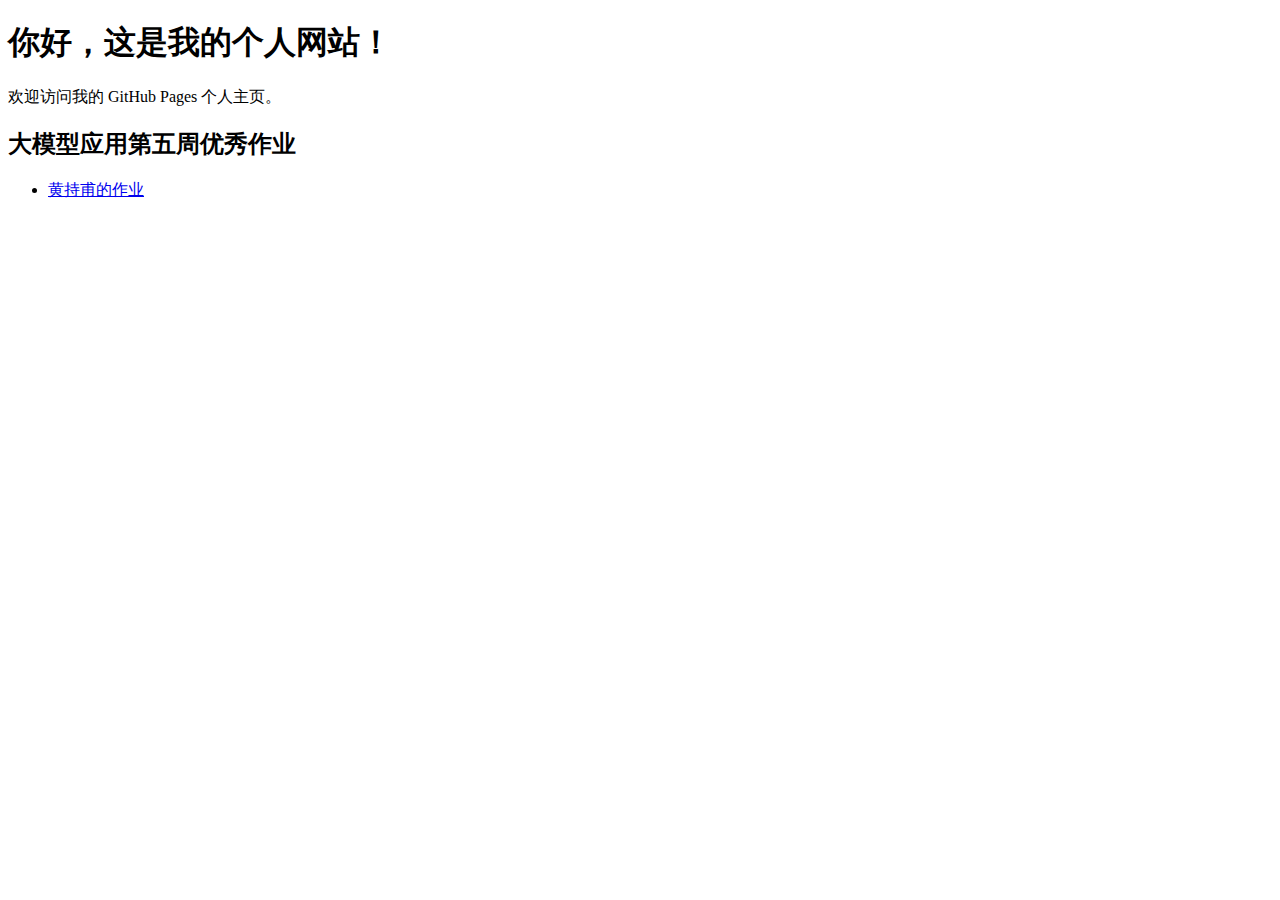
<file: index.html>
<!DOCTYPE html>
<html>
<head>
    <title>易老师的个人网站</title>
    <meta charset="UTF-8">
</head>
<body>
    <h1>你好，这是我的个人网站！</h1>
    <p>欢迎访问我的 GitHub Pages 个人主页。</p>

    <!-- 添加第五周作业信息 -->
    <h2>大模型应用第五周优秀作业</h2>
    <ul>
        <li><a href="week5/huangchifu/index.html">黄持甫的作业</a></li>
    </ul>
</body>
</html>
</file>
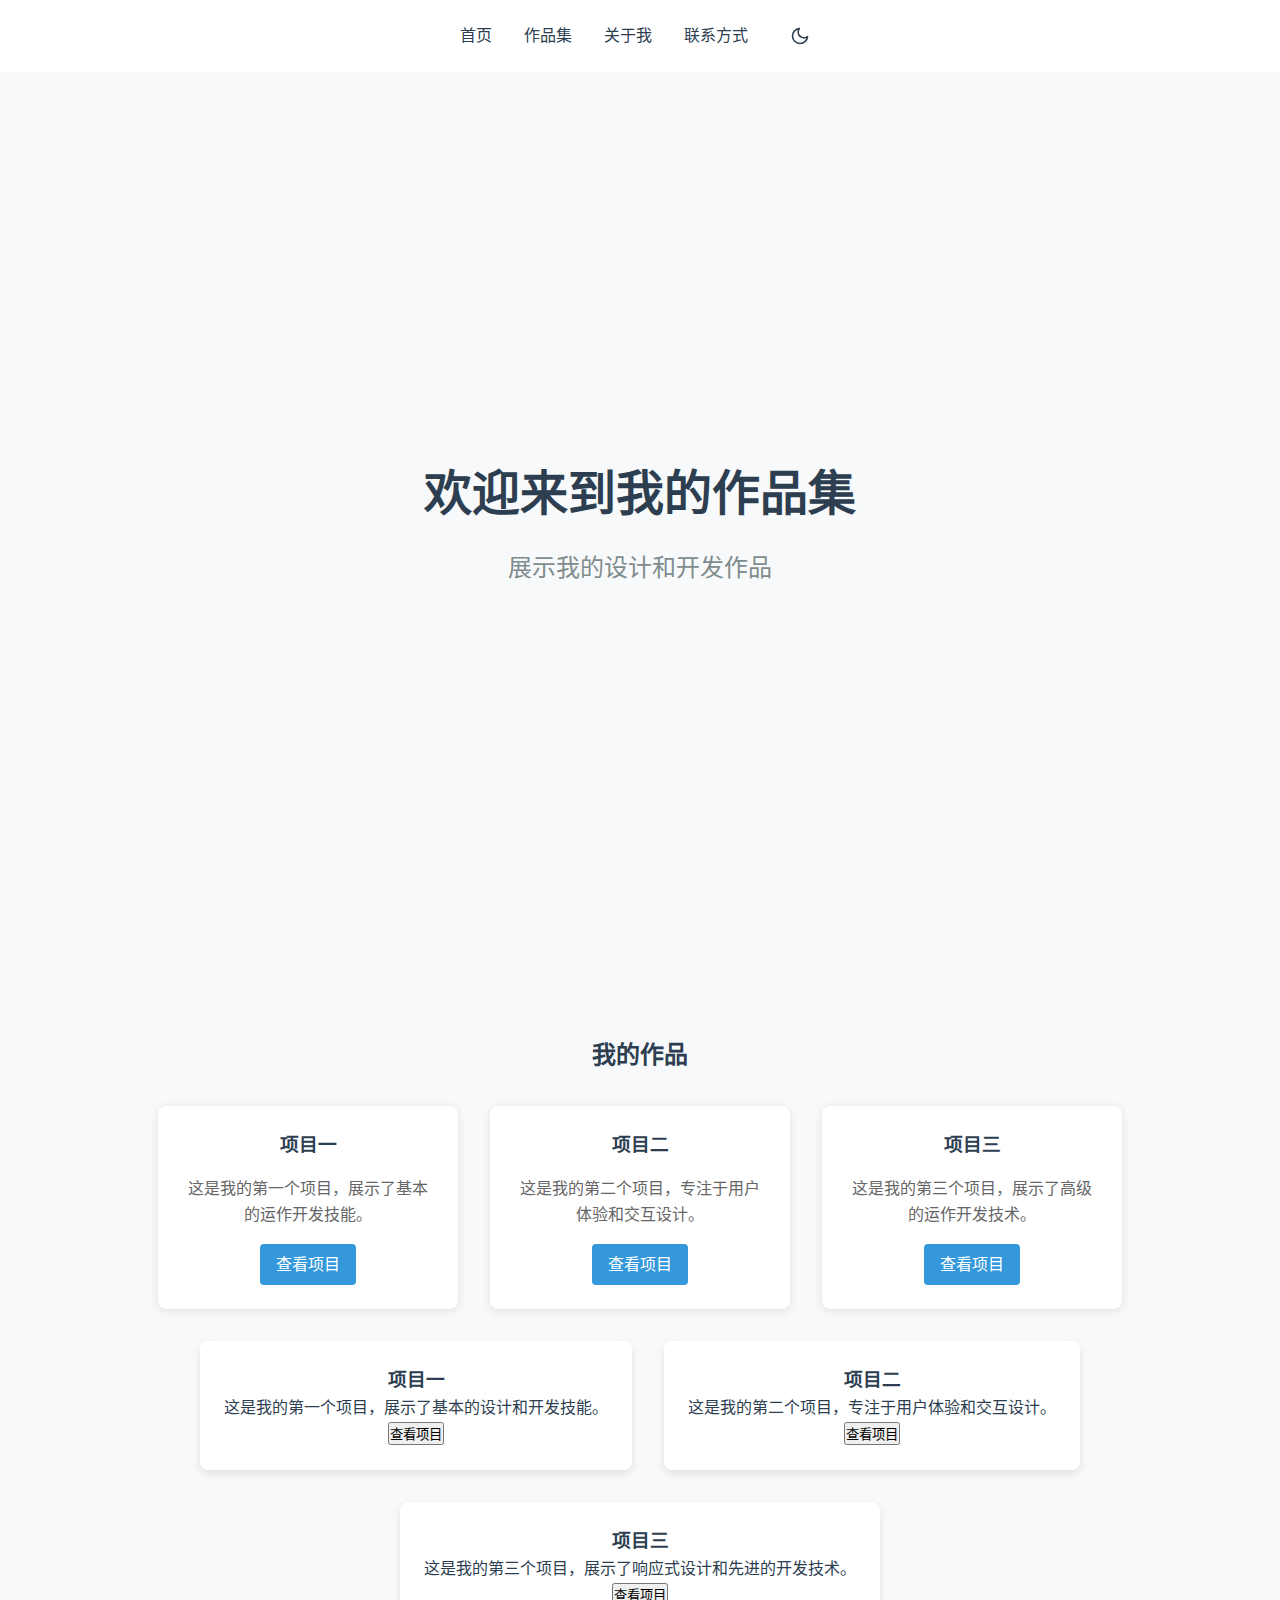
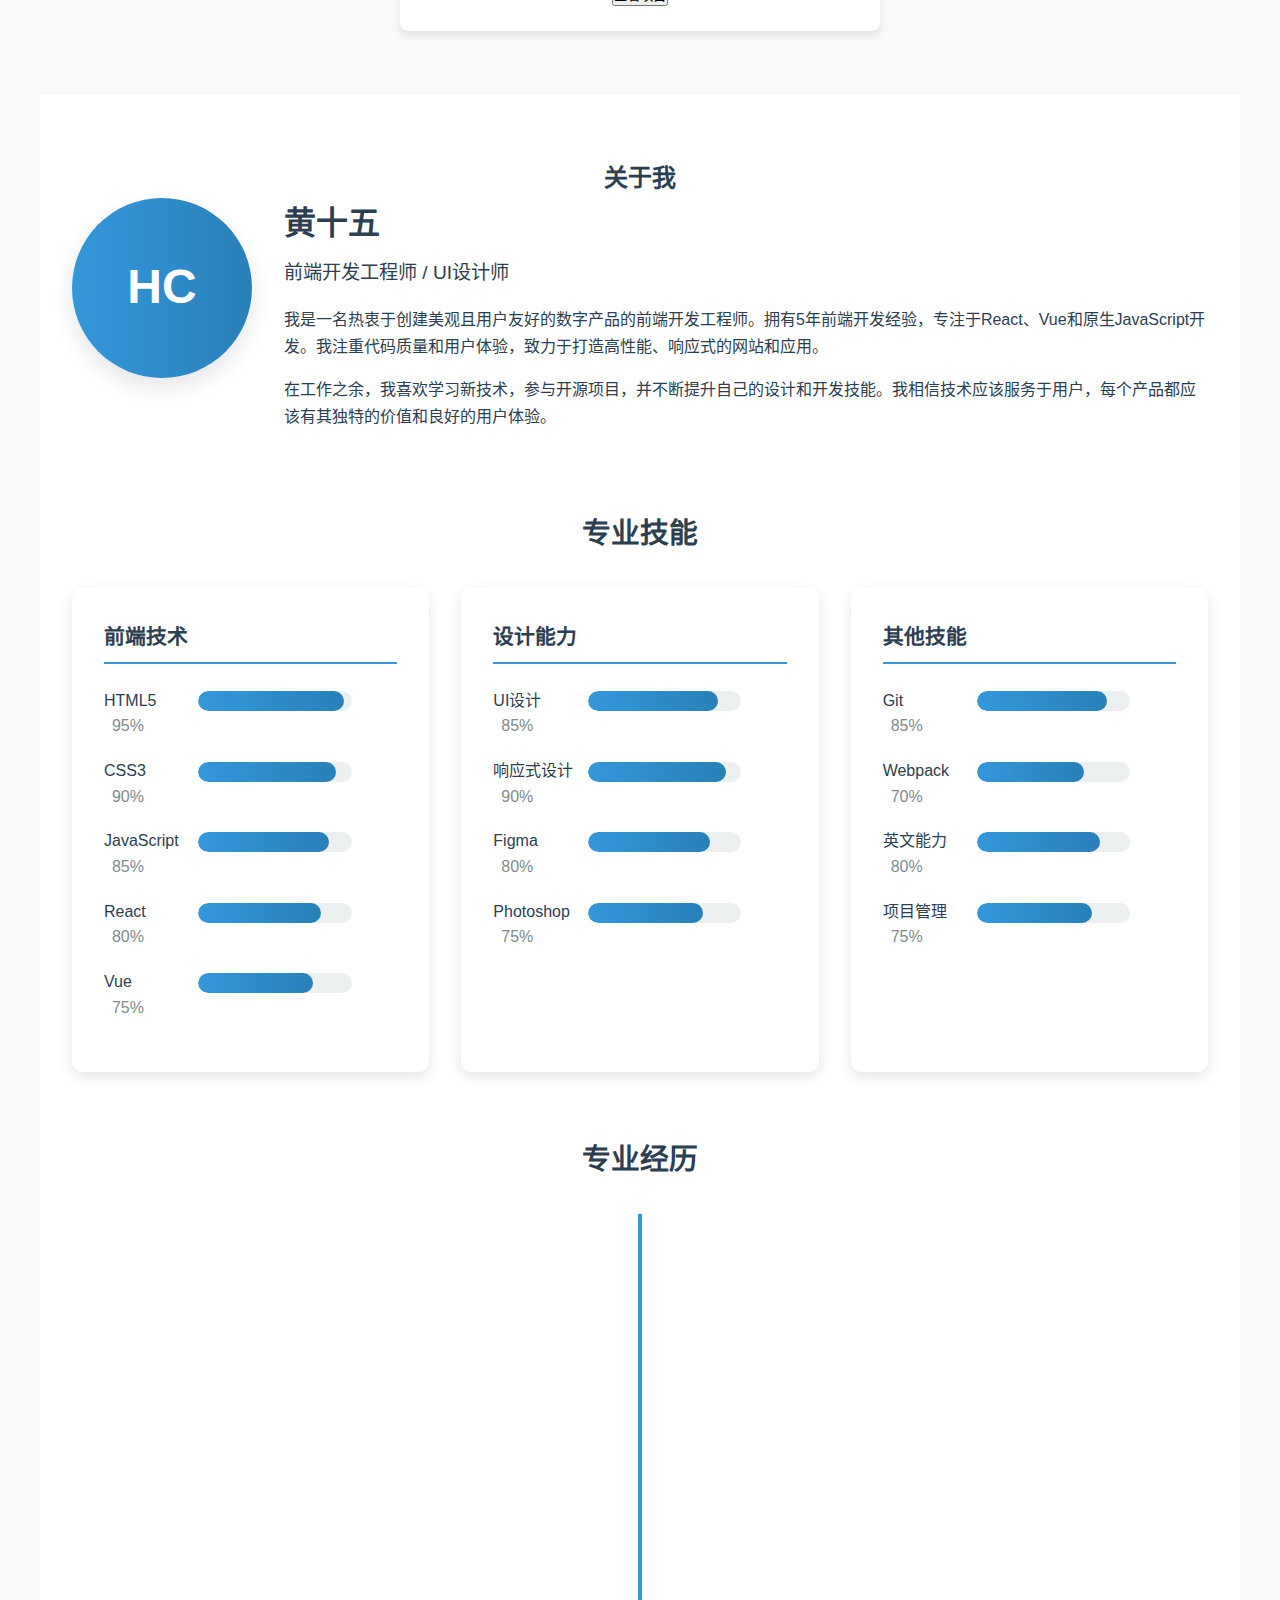
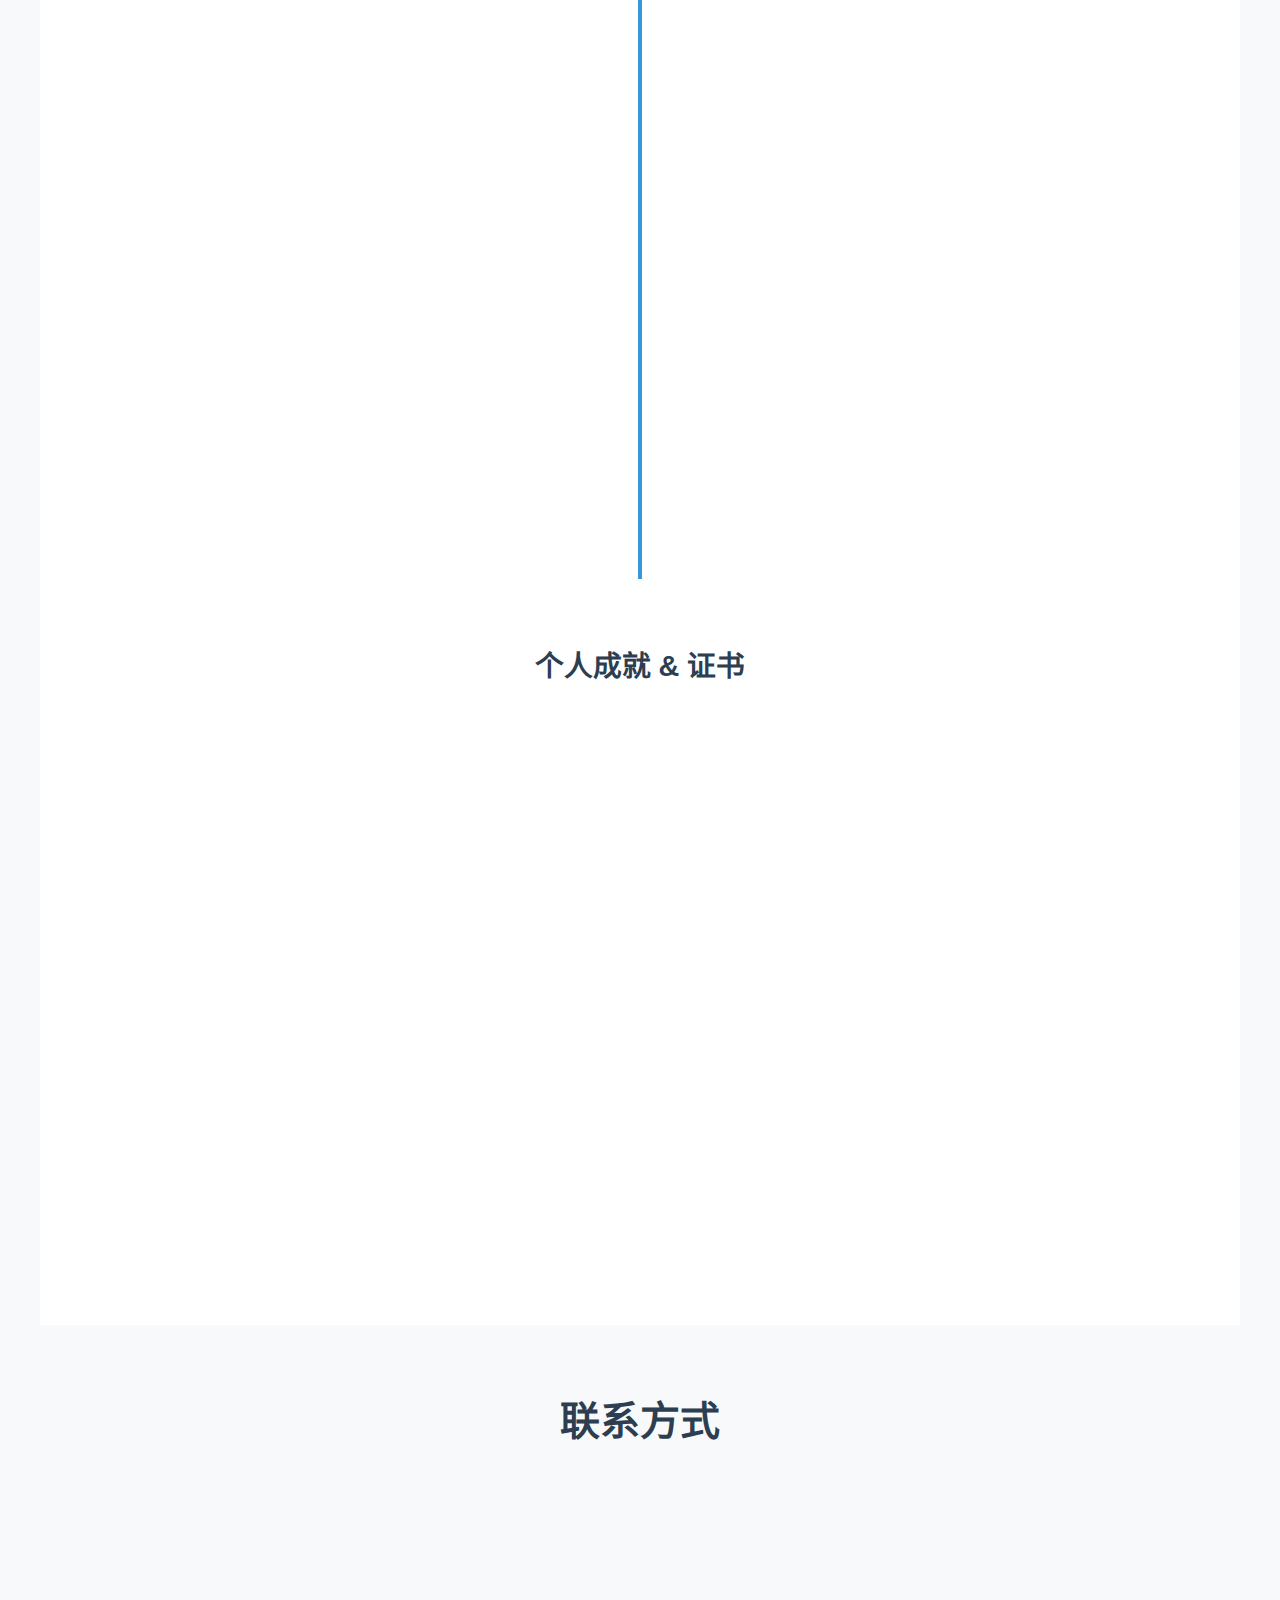
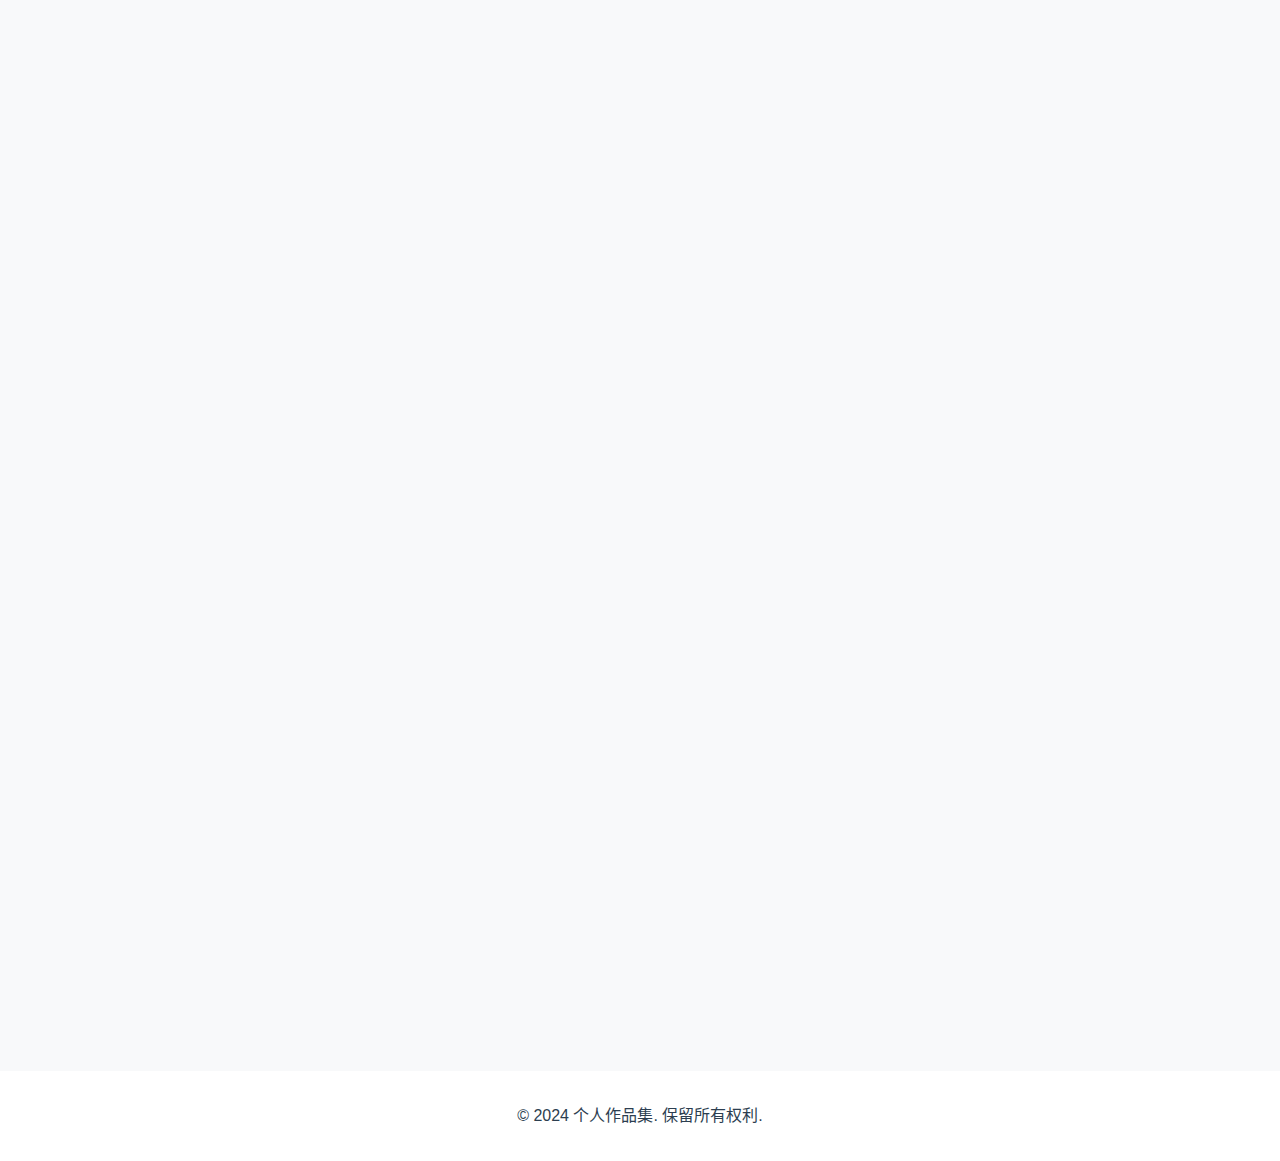
<file: week5/huangchifu/index.html>
<!DOCTYPE html>
<html lang="zh-CN">
<head>
    <meta charset="UTF-8">
    <meta name="viewport" content="width=device-width, initial-scale=1.0">
    <title>个人作品集</title>
    <link rel="stylesheet" href="styles.css">
</head>
<body>
    <header>
        <nav>
            <ul>
                <li><a href="#home">首页</a></li>
                <li><a href="#works">作品集</a></li>
                <li><a href="#about">关于我</a></li>
                <li><a href="#contact">联系方式</a></li>
                <li>
                    <button id="theme-toggle" class="theme-toggle">
                        <svg xmlns="http://www.w3.org/2000/svg" width="20" height="20" viewBox="0 0 24 24" fill="none" stroke="currentColor" stroke-width="2" stroke-linecap="round" stroke-linejoin="round" class="dark-icon">
                            <path d="M21 12.79A9 9 0 1 1 11.21 3 7 7 0 0 0 21 12.79z"></path>
                        </svg>
                        <svg xmlns="http://www.w3.org/2000/svg" width="20" height="20" viewBox="0 0 24 24" fill="none" stroke="currentColor" stroke-width="2" stroke-linecap="round" stroke-linejoin="round" class="light-icon">
                            <circle cx="12" cy="12" r="5"></circle>
                            <line x1="12" y1="1" x2="12" y2="3"></line>
                            <line x1="12" y1="21" x2="12" y2="23"></line>
                            <line x1="4.22" y1="4.22" x2="5.64" y2="5.64"></line>
                            <line x1="18.36" y1="18.36" x2="19.78" y2="19.78"></line>
                            <line x1="1" y1="12" x2="3" y2="12"></line>
                            <line x1="21" y1="12" x2="23" y2="12"></line>
                            <line x1="4.22" y1="19.78" x2="5.64" y2="18.36"></line>
                            <line x1="18.36" y1="5.64" x2="19.78" y2="4.22"></line>
                        </svg>
                    </button>
                </li>
            </ul>
        </nav>
    </header>

    <section id="home">
        <h1>欢迎来到我的作品集</h1>
        <p>展示我的设计和开发作品</p>
    </section>

    <section id="works">
        <h2 style="text-align: center; margin-bottom: 2rem;">我的作品</h2>
        <div class="work-container" style="display: flex; justify-content: center; flex-wrap: wrap; gap: 2rem; max-width: 1200px; margin: 0 auto;">
            <div class="project-card" style="background: white; border-radius: 8px; padding: 1.5rem; box-shadow: 0 2px 10px rgba(0,0,0,0.1); max-width: 300px; text-align: center;">
                <h3 style="margin-bottom: 1rem;">项目一</h3>
                <p style="margin-bottom: 1rem; color: #666;">这是我的第一个项目，展示了基本的运作开发技能。</p>
                <a href="#" class="project-link" style="display: inline-block; padding: 0.5rem 1rem; background: #3498db; color: white; text-decoration: none; border-radius: 4px; transition: background 0.3s;">查看项目</a>
            </div>
            <div class="project-card" style="background: white; border-radius: 8px; padding: 1.5rem; box-shadow: 0 2px 10px rgba(0,0,0,0.1); max-width: 300px; text-align: center;">
                <h3 style="margin-bottom: 1rem;">项目二</h3>
                <p style="margin-bottom: 1rem; color: #666;">这是我的第二个项目，专注于用户体验和交互设计。</p>
                <a href="#" class="project-link" style="display: inline-block; padding: 0.5rem 1rem; background: #3498db; color: white; text-decoration: none; border-radius: 4px; transition: background 0.3s;">查看项目</a>
            </div>
            <div class="project-card" style="background: white; border-radius: 8px; padding: 1.5rem; box-shadow: 0 2px 10px rgba(0,0,0,0.1); max-width: 300px; text-align: center;">
                <h3 style="margin-bottom: 1rem;">项目三</h3>
                <p style="margin-bottom: 1rem; color: #666;">这是我的第三个项目，展示了高级的运作开发技术。</p>
                <a href="#" class="project-link" style="display: inline-block; padding: 0.5rem 1rem; background: #3498db; color: white; text-decoration: none; border-radius: 4px; transition: background 0.3s;">查看项目</a>
            </div>
        </div>
    </section>

    <section id="about">
        <h2>关于我</h2>
        
        <!-- 个人简介部分 -->
        <div class="about-intro">
            <div class="profile-picture">
                <div class="profile-placeholder">
                    <span>HC</span>
                </div>
            </div>
            <div class="intro-text">
                <h3>黄十五</h3>
                <p class="subtitle">前端开发工程师 / UI设计师</p>
                <p>我是一名热衷于创建美观且用户友好的数字产品的前端开发工程师。拥有5年前端开发经验，专注于React、Vue和原生JavaScript开发。我注重代码质量和用户体验，致力于打造高性能、响应式的网站和应用。</p>
                <p>在工作之余，我喜欢学习新技术，参与开源项目，并不断提升自己的设计和开发技能。我相信技术应该服务于用户，每个产品都应该有其独特的价值和良好的用户体验。</p>
            </div>
        </div>
        
        <!-- 技能部分 -->
        <div class="skills-section">
            <h3>专业技能</h3>
            <div class="skills-container">
                <!-- 技术技能 -->
                <div class="skill-category">
                    <h4>前端技术</h4>
                    <div class="skill-bar">
                        <span class="skill-name">HTML5</span>
                        <div class="skill-progress">
                            <div class="progress-bar" style="width: 95%;"></div>
                        </div>
                        <span class="skill-level">95%</span>
                    </div>
                    <div class="skill-bar">
                        <span class="skill-name">CSS3</span>
                        <div class="skill-progress">
                            <div class="progress-bar" style="width: 90%;"></div>
                        </div>
                        <span class="skill-level">90%</span>
                    </div>
                    <div class="skill-bar">
                        <span class="skill-name">JavaScript</span>
                        <div class="skill-progress">
                            <div class="progress-bar" style="width: 85%;"></div>
                        </div>
                        <span class="skill-level">85%</span>
                    </div>
                    <div class="skill-bar">
                        <span class="skill-name">React</span>
                        <div class="skill-progress">
                            <div class="progress-bar" style="width: 80%;"></div>
                        </div>
                        <span class="skill-level">80%</span>
                    </div>
                    <div class="skill-bar">
                        <span class="skill-name">Vue</span>
                        <div class="skill-progress">
                            <div class="progress-bar" style="width: 75%;"></div>
                        </div>
                        <span class="skill-level">75%</span>
                    </div>
                </div>
                
                <!-- 设计技能 -->
                <div class="skill-category">
                    <h4>设计能力</h4>
                    <div class="skill-bar">
                        <span class="skill-name">UI设计</span>
                        <div class="skill-progress">
                            <div class="progress-bar" style="width: 85%;"></div>
                        </div>
                        <span class="skill-level">85%</span>
                    </div>
                    <div class="skill-bar">
                        <span class="skill-name">响应式设计</span>
                        <div class="skill-progress">
                            <div class="progress-bar" style="width: 90%;"></div>
                        </div>
                        <span class="skill-level">90%</span>
                    </div>
                    <div class="skill-bar">
                        <span class="skill-name">Figma</span>
                        <div class="skill-progress">
                            <div class="progress-bar" style="width: 80%;"></div>
                        </div>
                        <span class="skill-level">80%</span>
                    </div>
                    <div class="skill-bar">
                        <span class="skill-name">Photoshop</span>
                        <div class="skill-progress">
                            <div class="progress-bar" style="width: 75%;"></div>
                        </div>
                        <span class="skill-level">75%</span>
                    </div>
                </div>
                
                <!-- 其他技能 -->
                <div class="skill-category">
                    <h4>其他技能</h4>
                    <div class="skill-bar">
                        <span class="skill-name">Git</span>
                        <div class="skill-progress">
                            <div class="progress-bar" style="width: 85%;"></div>
                        </div>
                        <span class="skill-level">85%</span>
                    </div>
                    <div class="skill-bar">
                        <span class="skill-name">Webpack</span>
                        <div class="skill-progress">
                            <div class="progress-bar" style="width: 70%;"></div>
                        </div>
                        <span class="skill-level">70%</span>
                    </div>
                    <div class="skill-bar">
                        <span class="skill-name">英文能力</span>
                        <div class="skill-progress">
                            <div class="progress-bar" style="width: 80%;"></div>
                        </div>
                        <span class="skill-level">80%</span>
                    </div>
                    <div class="skill-bar">
                        <span class="skill-name">项目管理</span>
                        <div class="skill-progress">
                            <div class="progress-bar" style="width: 75%;"></div>
                        </div>
                        <span class="skill-level">75%</span>
                    </div>
                </div>
            </div>
        </div>
        
        <!-- 专业经历时间线 -->
        <div class="timeline-section">
            <h3>专业经历</h3>
            <div class="timeline">
                <div class="timeline-item">
                    <div class="timeline-date">2022年 - 至今</div>
                    <div class="timeline-content">
                        <h4>高级前端开发工程师</h4>
                        <p class="company">科技先锋有限公司</p>
                        <ul>
                            <li>负责公司核心产品的前端架构设计和开发</li>
                            <li>带领团队重构老旧项目，提升性能40%</li>
                            <li>优化前端开发流程，引入自动化测试，减少bug率60%</li>
                            <li>指导初级开发人员，进行技术分享和培训</li>
                        </ul>
                    </div>
                </div>
                <div class="timeline-item">
                    <div class="timeline-date">2020年 - 2022年</div>
                    <div class="timeline-content">
                        <h4>前端开发工程师</h4>
                        <p class="company">创新数字科技有限公司</p>
                        <ul>
                            <li>使用React和Vue开发企业级应用</li>
                            <li>参与产品设计讨论，提供前端实现建议</li>
                            <li>优化移动端用户体验，提升转化率25%</li>
                            <li>与后端团队紧密协作，确保API对接和数据流转</li>
                        </ul>
                    </div>
                </div>
                <div class="timeline-item">
                    <div class="timeline-date">2019年 - 2020年</div>
                    <div class="timeline-content">
                        <h4>初级前端开发工程师</h4>
                        <p class="company">互联网科技有限公司</p>
                        <ul>
                            <li>开发和维护公司官网和营销页面</li>
                            <li>修复产品bug，优化用户界面</li>
                            <li>学习并应用新技术，如React Hooks和TypeScript</li>
                            <li>参与敏捷开发流程，按时完成迭代任务</li>
                        </ul>
                    </div>
                </div>
            </div>
        </div>
        
        <!-- 个人成就和证书 -->
        <div class="achievements-section">
            <h3>个人成就 & 证书</h3>
            <div class="achievements-grid">
                <div class="achievement-card">
                    <div class="achievement-icon">🏆</div>
                    <h4>最佳前端开发者</h4>
                    <p>2023年科技先锋有限公司年度评选</p>
                </div>
                <div class="achievement-card">
                    <div class="achievement-icon">📄</div>
                    <h4>Google认证前端开发者</h4>
                    <p>2022年获得</p>
                </div>
                <div class="achievement-card">
                    <div class="achievement-icon">📚</div>
                    <h4>React高级开发认证</h4>
                    <p>2021年获得</p>
                </div>
                <div class="achievement-card">
                    <div class="achievement-icon">💻</div>
                    <h4>开源项目贡献者</h4>
                    <p>为3个知名前端框架贡献代码</p>
                </div>
                <div class="achievement-card">
                    <div class="achievement-icon">🎤</div>
                    <h4>技术分享讲师</h4>
                    <p>在5场行业技术会议中发表演讲</p>
                </div>
                <div class="achievement-card">
                    <div class="achievement-icon">📱</div>
                    <h4>移动应用UI设计大赛</h4>
                    <p>2020年获得二等奖</p>
                </div>
            </div>
        </div>
    </section>

    <section id="contact">
        <h2>联系方式</h2>
        
        <div class="contact-container">
            <!-- 联系表单部分 -->
            <div class="contact-form-section">
                <h3>发送消息</h3>
                <form id="contact-form">
                    <div class="form-group">
                        <label for="name">姓名</label>
                        <input type="text" id="name" name="name" placeholder="请输入您的姓名" required>
                    </div>
                    <div class="form-group">
                        <label for="email">邮箱</label>
                        <input type="email" id="email" name="email" placeholder="请输入您的邮箱" required>
                    </div>
                    <div class="form-group">
                        <label for="message">留言内容</label>
                        <textarea id="message" name="message" rows="5" placeholder="请输入您的留言" required></textarea>
                    </div>
                    <button type="submit" class="submit-btn">发送消息</button>
                </form>
            </div>
            
            <!-- 联系信息部分 -->
            <div class="contact-details">
                <h3>联系信息</h3>
                <div class="contact-info">
                    <div class="info-item">
                        <div class="info-icon">📧</div>
                        <div class="info-text">
                            <span class="info-label">邮箱</span>
                            <a href="mailto:huangshiyi@zsc.edu.cn" class="info-value">huangshiwu@zsc.edu.cn</a>
                        </div>
                    </div>
                    <div class="info-item">
                        <div class="info-icon">📱</div>
                        <div class="info-text">
                            <span class="info-label">电话</span>
                            <span class="info-value">12345678900</span>
                        </div>
                    </div>
                    <div class="info-item">
                        <div class="info-icon">📍</div>
                        <div class="info-text">
                            <span class="info-label">地址</span>
                            <span class="info-value">中国广东省中山市石岐街区</span>
                        </div>
                    </div>
                </div>
                
                <!-- 社交媒体链接 -->
                <div class="social-media">
                    <h4>关注我</h4>
                    <div class="social-links">
                        <a href="#" class="social-link" target="_blank" title="GitHub">
                            <span class="social-icon">🐱</span>
                            <span class="social-name">GitHub</span>
                        </a>
                        <a href="#" class="social-link" target="_blank" title="LinkedIn">
                            <span class="social-icon">💼</span>
                            <span class="social-name">LinkedIn</span>
                        </a>
                        <a href="#" class="social-link" target="_blank" title="微博">
                            <span class="social-icon">🔵</span>
                            <span class="social-name">微博</span>
                        </a>
                        <a href="#" class="social-link" target="_blank" title="知乎">
                            <span class="social-icon">🔍</span>
                            <span class="social-name">知乎</span>
                        </a>
                        <a href="#" class="social-link" target="_blank" title="微信">
                            <span class="social-icon">💚</span>
                            <span class="social-name">微信</span>
                        </a>
                    </div>
                </div>
            </div>
        </div>
        
        <!-- 地图显示部分 -->
        <div class="map-section">
            <h3>我的位置</h3>
            <div class="map-container">
                <!-- 使用嵌入式地图 - 这里使用占位符，实际项目中可以替换为真实地图 -->
                <div class="map-placeholder">
                    <div class="map-icon">🗺️</div>
                    <p>地图加载中...</p>
                    <p>中国广东省中山市石岐街区</p>
                    <!-- 实际使用时可以替换为Google Maps、百度地图等的iframe嵌入 -->
                    <!-- <iframe src="https://maps.google.com/maps?q=深圳南山科技园&z=15&output=embed" width="100%" height="450" frameborder="0" style="border:0;"></iframe> -->
                </div>
            </div>
        </div>
    </section>

    <footer>
        <p>&copy; 2024 个人作品集. 保留所有权利.</p>
    </footer>

    <script src="main.js"></script>
</body>
</html>
</file>
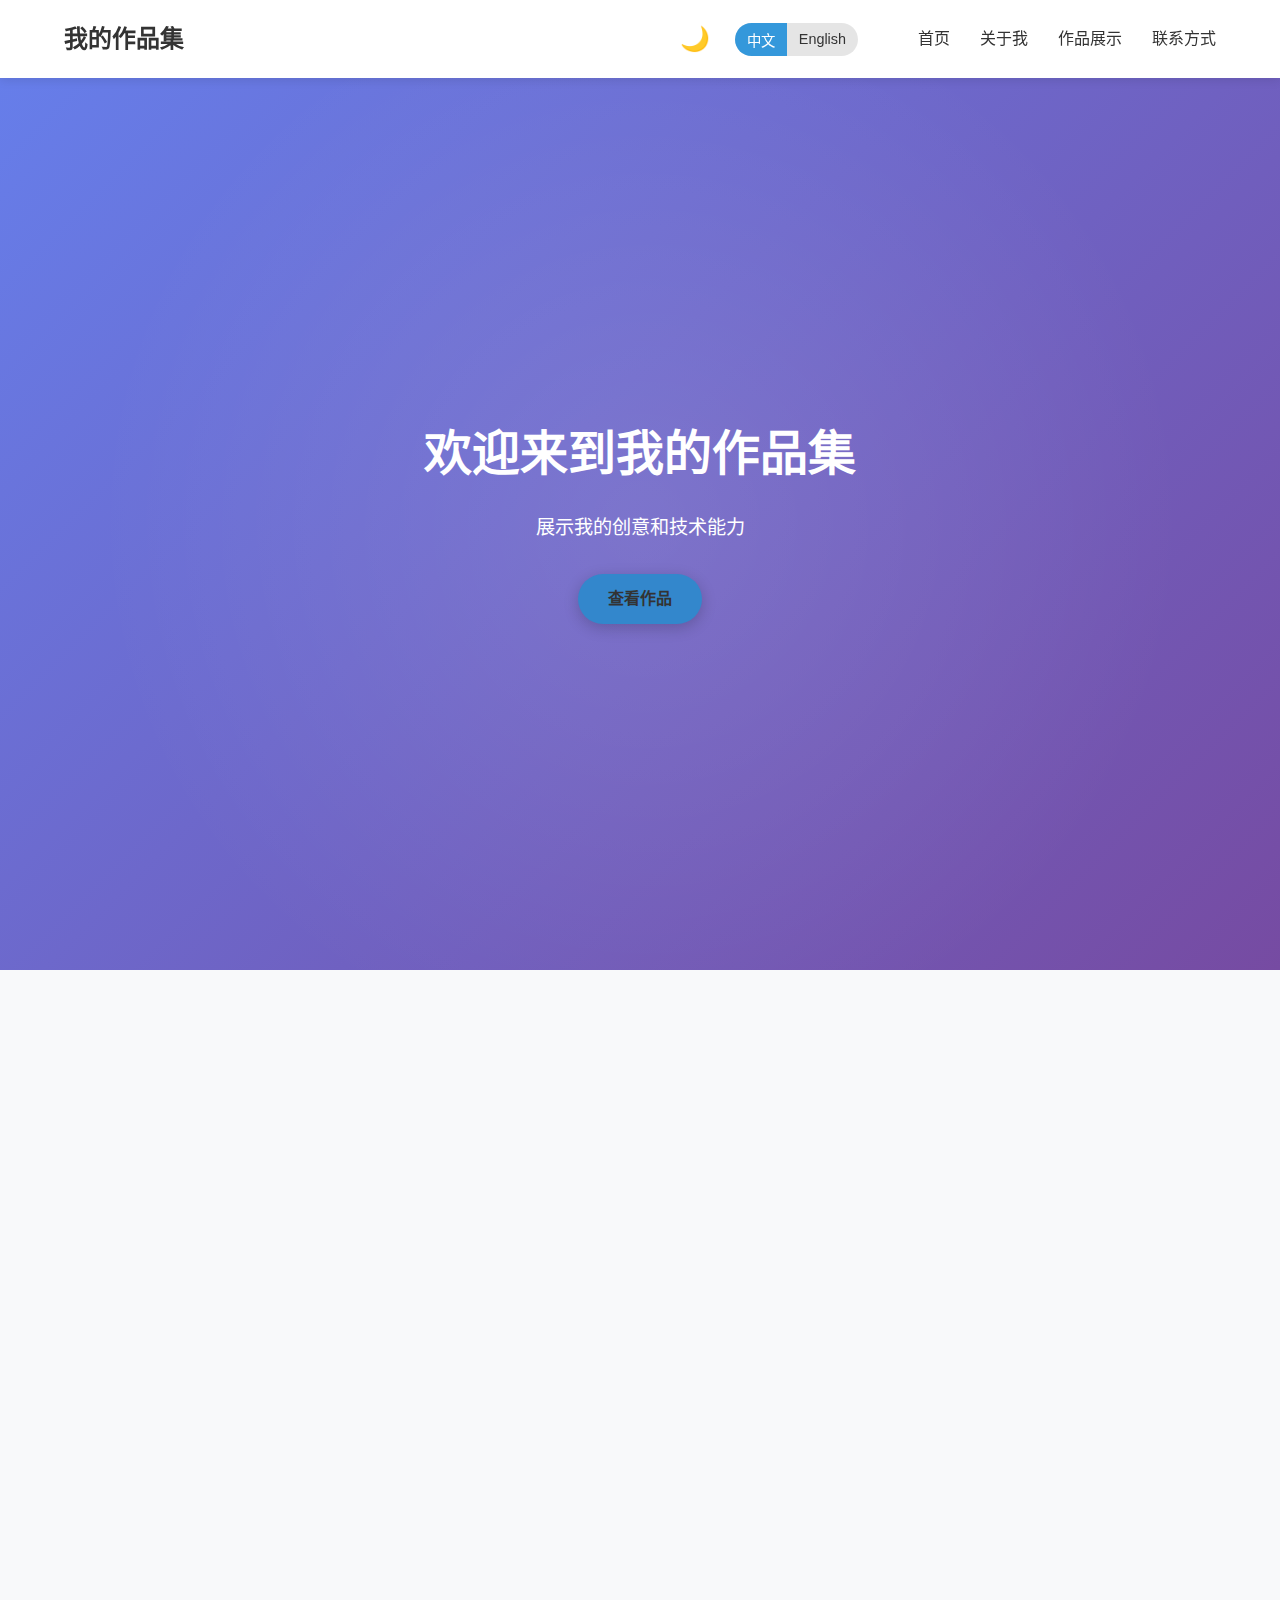
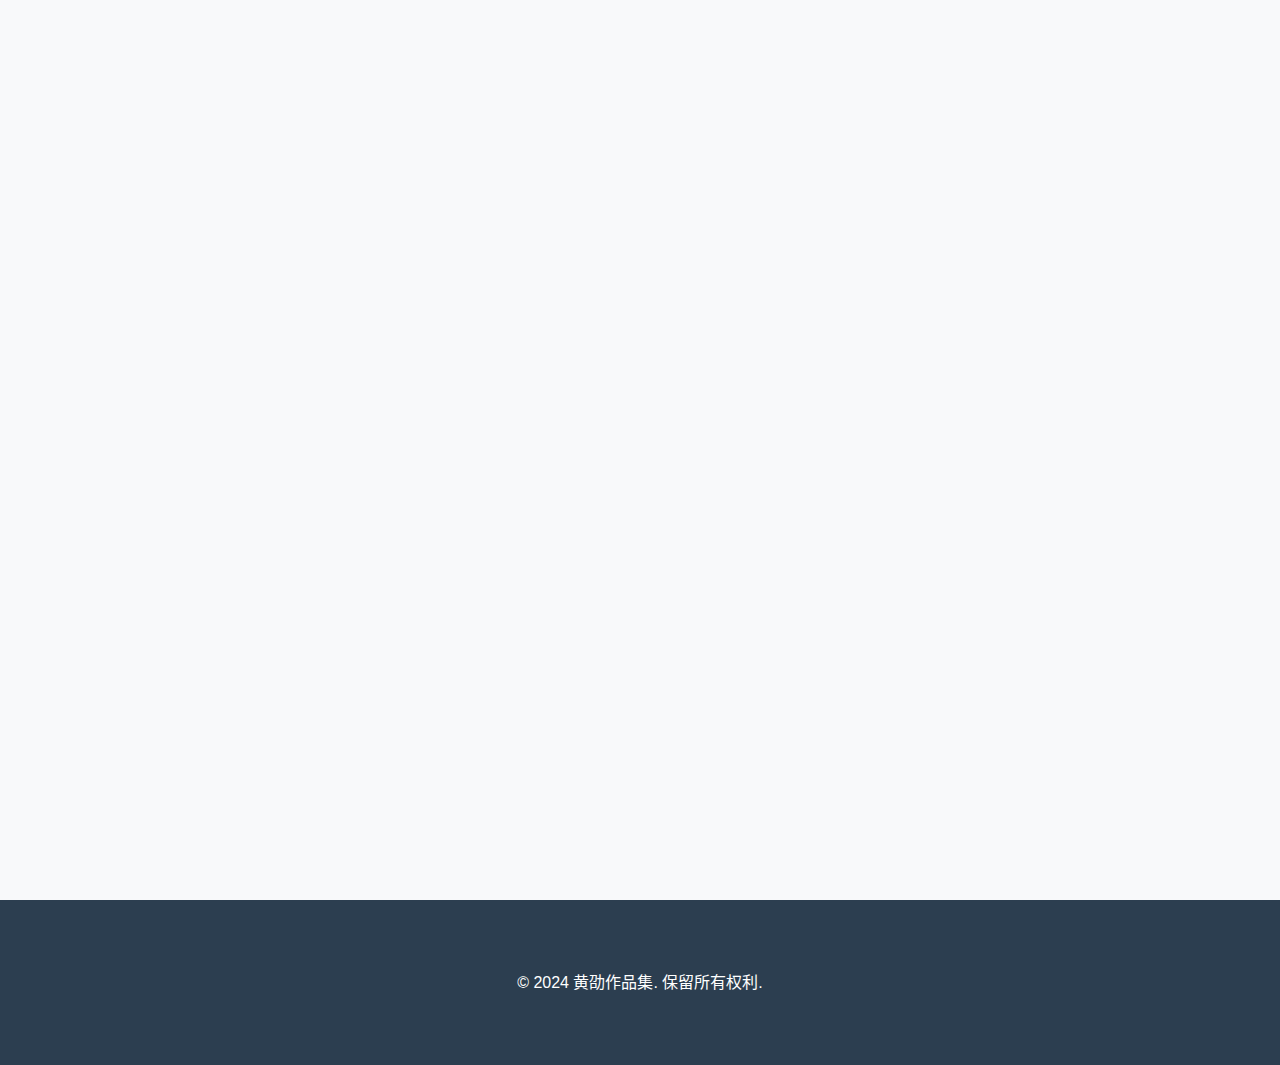
<file: week5/huangshao/index.html>
<!--
 * @file index.html
 * @description 个人作品集网站主页面
 * @author 黄劭
 * @version 1.0.0
 * @date 2025-01-01
 * @copyright (c) 2025 个人作品集. 保留所有权利.
 -->
<!DOCTYPE html>
<html lang="zh-CN">
<head>
    <meta charset="UTF-8">
    <meta name="viewport" content="width=device-width, initial-scale=1.0">
    <title>黄劭的作品集</title>
    <link rel="stylesheet" href="styles.css">
</head>
<body>
    <header>
        <nav>
            <div class="logo">我的作品集</div>
        <div class="nav-right">
            <button id="theme-toggle" class="theme-btn">🌙</button>
            <div class="language-switcher">
                <button class="lang-btn" data-lang="zh">中文</button>
                <button class="lang-btn" data-lang="en">English</button>
            </div>
            <ul>
                <li><a href="#home" data-lang-key="nav-home">首页</a></li>
                <li><a href="#about" data-lang-key="nav-about">关于我</a></li>
                <li><a href="#works" data-lang-key="nav-works">作品展示</a></li>
                <li><a href="#contact" data-lang-key="nav-contact">联系方式</a></li>
            </ul>
        </div>
      </nav>
    </header>

    <section id="home" class="hero">
        <h1 data-lang-key="hero-title">欢迎来到我的作品集</h1>
        <p data-lang-key="hero-subtitle">展示我的创意和技术能力</p>
        <a href="#works" class="btn"><span data-lang-key="hero-btn">查看作品</span></a>
    </section>

    <section id="about">
        <div class="container">
            <h2 data-lang-key="about-title">关于我</h2>
            
            <!-- 个人简介 -->
            <div class="about-content">
                <div class="about-intro">
                    <p>你好，我是黄劭，一名充满激情的游戏内容创作者和视频编辑。我专注于制作高质量的游戏集锦视频，展示游戏中的精彩瞬间、策略和技巧。</p>
                    <p>我对游戏内容创作有着深厚的热情，擅长捕捉游戏中的精彩时刻，并通过专业的视频编辑手法将其呈现给观众。我的目标是制作既有娱乐性又有教学价值的游戏内容。</p>
                </div>
            </div>
            
            <!-- 技能展示 -->
            <div class="skills-section">
                <h3>专业技能</h3>
                <div class="skills-grid">
                    <div class="skill-item">
                        <div class="skill-name">视频编辑</div>
                        <div class="skill-bar">
                            <div class="skill-progress" style="width: 90%"></div>
                        </div>
                        <div class="skill-level">Adobe Premiere Pro / DaVinci Resolve</div>
                    </div>
                    <div class="skill-item">
                        <div class="skill-name">游戏内容创作</div>
                        <div class="skill-bar">
                            <div class="skill-progress" style="width: 85%"></div>
                        </div>
                        <div class="skill-level">FPS游戏专精</div>
                    </div>
                    <div class="skill-item">
                        <div class="skill-name">视觉特效</div>
                        <div class="skill-bar">
                            <div class="skill-progress" style="width: 80%"></div>
                        </div>
                        <div class="skill-level">Adobe After Effects</div>
                    </div>
                    <div class="skill-item">
                        <div class="skill-name">音频处理</div>
                        <div class="skill-bar">
                            <div class="skill-progress" style="width: 75%"></div>
                        </div>
                        <div class="skill-level">Audacity / Adobe Audition</div>
                    </div>
                    <div class="skill-item">
                        <div class="skill-name">内容策划</div>
                        <div class="skill-bar">
                            <div class="skill-progress" style="width: 88%"></div>
                        </div>
                        <div class="skill-level">视频脚本与创意</div>
                    </div>
                    <div class="skill-item">
                        <div class="skill-name">直播技术</div>
                        <div class="skill-bar">
                            <div class="skill-progress" style="width: 70%"></div>
                        </div>
                        <div class="skill-level">OBS Studio / Streamlabs</div>
                    </div>
                </div>
            </div>
            
            <!-- 专业经历时间线 -->
            <div class="timeline-section">
                <h3>创作经历</h3>
                <div class="timeline">
                    <div class="timeline-item">
                        <div class="timeline-date">2023 - 至今</div>
                        <div class="timeline-content">
                            <h4>B站游戏内容创作者</h4>
                            <p>独立制作并发布游戏集锦视频，专注于FPS游戏内容，积累了稳定的粉丝群体。</p>
                        </div>
                    </div>
                    <div class="timeline-item">
                        <div class="timeline-date">2021 - 2023</div>
                        <div class="timeline-content">
                            <h4>游戏视频编辑实习生</h4>
                            <p>在游戏媒体公司担任视频编辑实习生，参与制作多款游戏的宣传视频和内容。</p>
                        </div>
                    </div>
                    <div class="timeline-item">
                        <div class="timeline-date">2019 - 2021</div>
                        <div class="timeline-content">
                            <h4>游戏直播主播</h4>
                            <p>在多个平台进行游戏直播，积累了丰富的互动经验和内容创作能力。</p>
                        </div>
                    </div>
                </div>
            </div>
            
            <!-- 个人成就 -->
            <div class="achievements-section">
                <h3>个人成就</h3>
                <div class="achievements-grid">
                    <div class="achievement-item">
                        <div class="achievement-icon">🏆</div>
                        <div class="achievement-content">
                            <h4>内容创作比赛奖</h4>
                            <p>获得某知名游戏厂商举办的视频创作比赛二等奖</p>
                        </div>
                    </div>
                    <div class="achievement-item">
                        <div class="achievement-icon">📈</div>
                        <div class="achievement-content">
                            <h4>视频播放量突破</h4>
                            <p>累计视频播放量突破100万次</p>
                        </div>
                    </div>
                    <div class="achievement-item">
                        <div class="achievement-icon">🎮</div>
                        <div class="achievement-content">
                            <h4>游戏赛事参与</h4>
                            <p>作为解说参与多场本地游戏赛事直播</p>
                        </div>
                    </div>
                </div>
            </div>
        </div>
    </section>

    <section id="works">
        <div class="container">
            <h2 data-lang-key="works-title">作品展示</h2>
            <div class="works-grid">
                <!-- 作品项目将通过JavaScript动态添加 -->
                <!-- 作品1 - 请将href替换为实际视频链接 -->
                <div class="work-item">
                    <a href="https://www.bilibili.com/video/BV1ADHQzdEDg/?spm_id_from=333.1387.homepage.video_card.click" class="work-link" target="_blank">
                        <div class="work-img">
                            <img src="images/sjz.jpg" alt="作品1">
                        </div>
                        <div class="work-info">
                            <h3>三角洲行动集锦</h3>
                            <p>这是一个关于三角洲行动的视频集锦，展示了在游戏中的表现和策略。</p>
                        </div>
                    </a>
                </div>
                
                <!-- 作品2 - 请将href替换为实际视频链接 -->
                <div class="work-item">
                    <a href="https://www.bilibili.com/video/BV1Jr4y1H7HJ/?spm_id_from=333.337.search-card.all.click" class="work-link" target="_blank">
                        <div class="work-img">
                            <img src="images/csgo.jpg" alt="作品2">
                        </div>
                        <div class="work-info">
                            <h3>csgo2搞笑集锦</h3>
                            <p>这是一个关于csgo2的搞笑视频集锦，展示了在游戏中的幽默娱乐片段。</p>
                        </div>
                    </a>
                </div>
                
                <!-- 作品3 - 请将href替换为实际视频链接 -->
                <div class="work-item">
                    <a href="https://www.bilibili.com/video/BV1cK411i72p/?spm_id_from=333.337.search-card.all.click" class="work-link" target="_blank">
                        <div class="work-img">
                            <img src="images/valorant.jpeg" alt="作品3">
                        </div>
                        <div class="work-info">
                            <h3>valorant击杀集锦</h3>
                            <p>这是一个关于valorant的击杀视频集锦，展示了在游戏中的精彩瞬间。</p>
                        </div>
                    </a>
                </div>
            </div>
        </div>
    </section>

    <section id="contact">
        <div class="container">
            <h2>联系方式</h2>
            <div class="contact-container">
                <!-- 联系表单 -->
                <div class="contact-form-section">
                    <h3 data-lang-key="contact-form-title">给我留言</h3>
                    <form id="contact-form">
                        <div class="form-group">
                            <label for="name" data-lang-key="form-name">姓名</label>
                            <input type="text" id="name" name="name" required>
                        </div>
                        <div class="form-group">
                            <label for="email" data-lang-key="form-email">邮箱</label>
                            <input type="email" id="email" name="email" required>
                        </div>
                        <div class="form-group">
                            <label for="message" data-lang-key="form-message">留言</label>
                            <textarea id="message" name="message" rows="4" required></textarea>
                        </div>
                        <button type="submit" class="btn" data-lang-key="form-submit">发送</button>
                    </form>
                </div>
                
                <!-- 联系信息和社交媒体 -->
                <div class="contact-info-section">
                    <h3 data-lang-key="contact-info-title">联系信息</h3>
                    <div class="contact-details">
                        <div class="contact-item">
                            <div class="contact-icon">📧</div>
                            <div class="contact-text">邮箱: 1094097440@qq.com</div>
                        </div>
                        <div class="contact-item">
                            <div class="contact-icon">📱</div>
                            <div class="contact-text">电话: 134-1528-5246</div>
                        </div>
                        <div class="contact-item">
                            <div class="contact-icon">📍</div>
                            <div class="contact-text">地址: 广东省中山市石岐区学院路1号</div>
                        </div>
                    </div>
                    
                    <!-- 社交媒体链接 -->
                    <div class="social-media">
                        <h4 data-lang-key="social-title">关注我</h4>
                        <div class="social-links">
                            <a href="https://www.bilibili.com" class="social-link" target="_blank">
                                <div class="social-icon">📺</div>
                                <span>我的B站</span>
                            </a>
                            <a href="https://www.weibo.com" class="social-link" target="_blank">
                                <div class="social-icon">🔴</div>
                                <span>我的微博</span>
                            </a>
                            <a href="https://www.qq.com" class="social-link" target="_blank">
                                <div class="social-icon">🐧</div>
                                <span>我的QQ</span>
                            </a>
                            <a href="https://www.wechat.com" class="social-link" target="_blank">
                                <div class="social-icon">💬</div>
                                <span>我的微信</span>
                            </a>
                        </div>
                    </div>
                </div>
            </div>
            
            <!-- 地图显示 -->
            <div class="map-section">
                <h3 data-lang-key="map-title">我的位置</h3>
                <div class="map-container">
                    <!-- 嵌入百度地图，使用广东省中山市石岐区学院路1号的位置 -->
                    <!-- 注意：实际使用时，您需要在百度地图开发者平台(https://lbsyun.baidu.com/)申请API密钥(AK) -->
                    <iframe 
                        src="https://api.map.baidu.com/marker?location=113.398184,22.535868&title=我的位置&content=广东省中山市石岐区学院路1号&output=html&wd=广东省中山市石岐区学院路1号&pn=0&nn=0&ie=utf-8&s=close" 
                        width="100%" 
                        height="450" 
                        style="border:0; border-radius: 10px;" 
                        allowfullscreen="" 
                        loading="lazy"
                        title="我的位置地图"
                    ></iframe>
                </div>
            </div>
        </div>
    </section>

    <footer>
        <div class="container">
            <p data-lang-key="footer-text">&copy; 2024 黄劭作品集. 保留所有权利.</p>
        </div>
    </footer>

    <script src="main.js"></script>
</body>
</html>
</file>
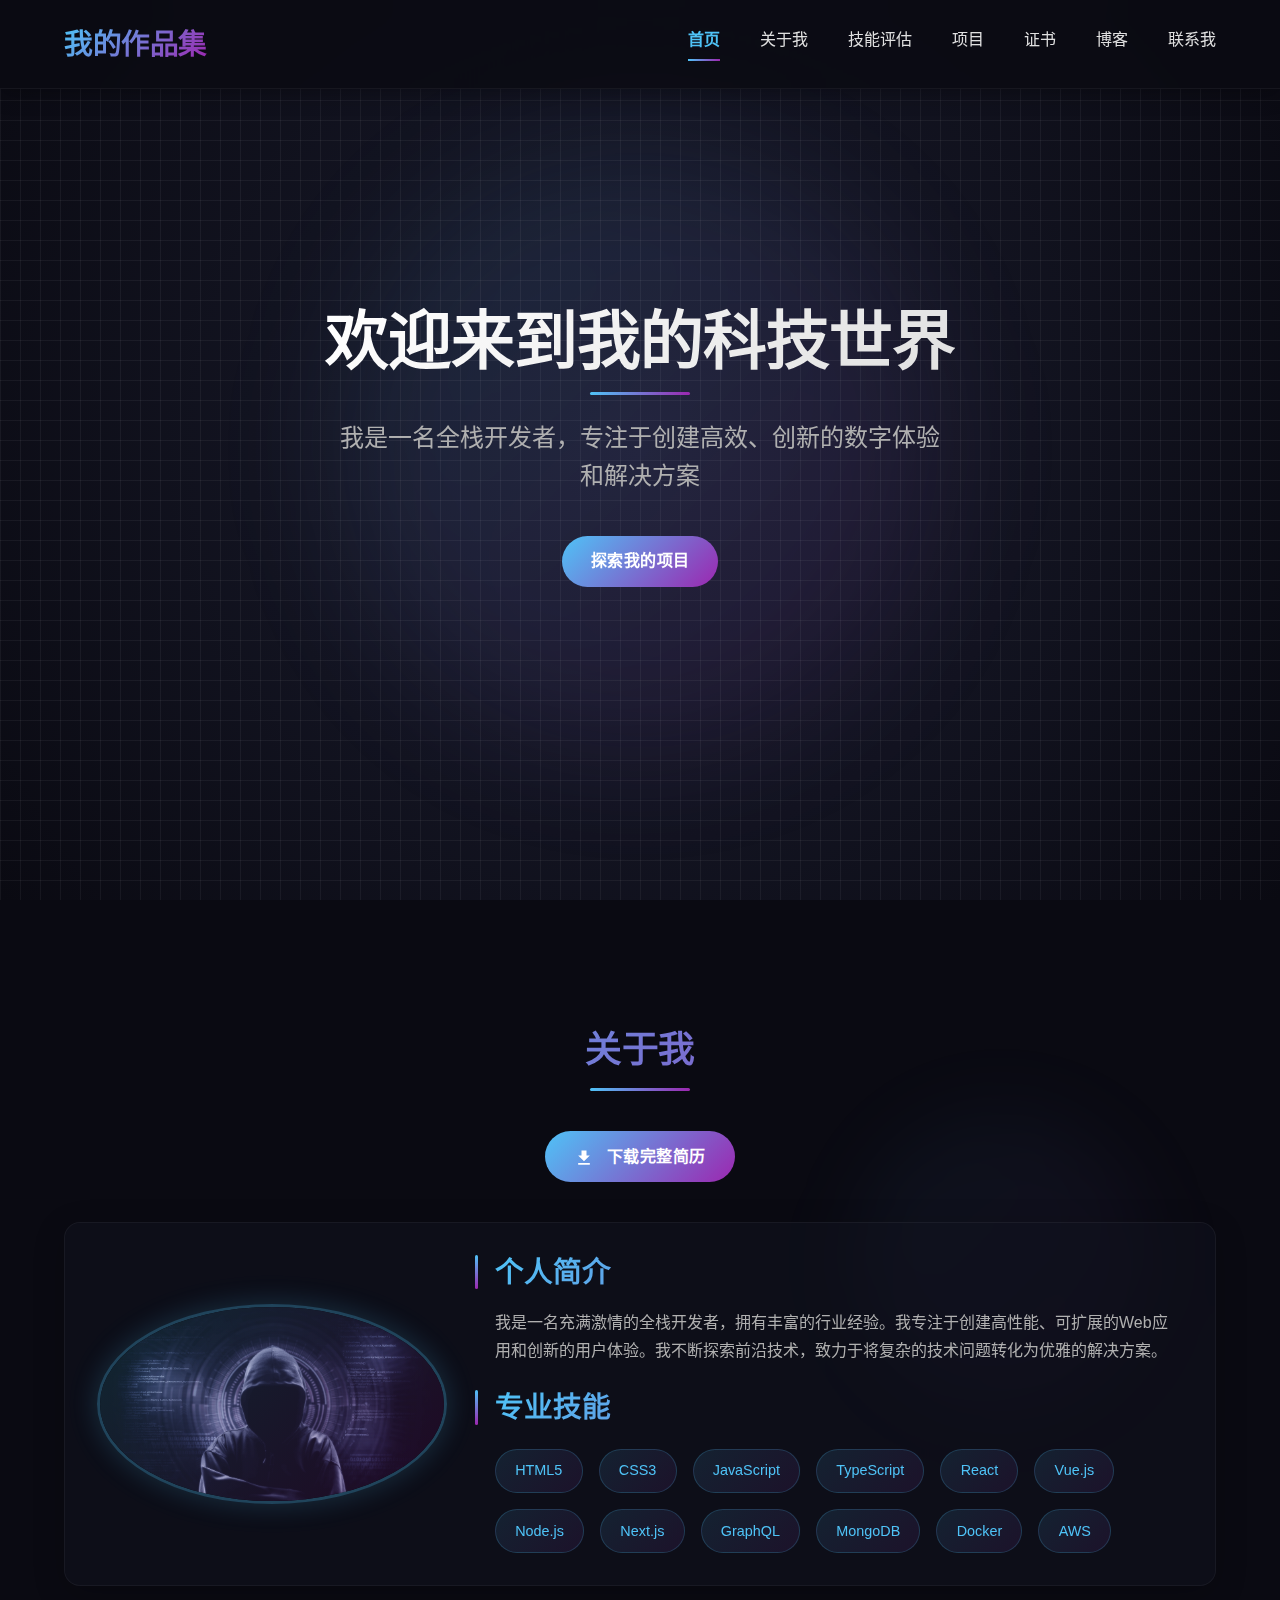
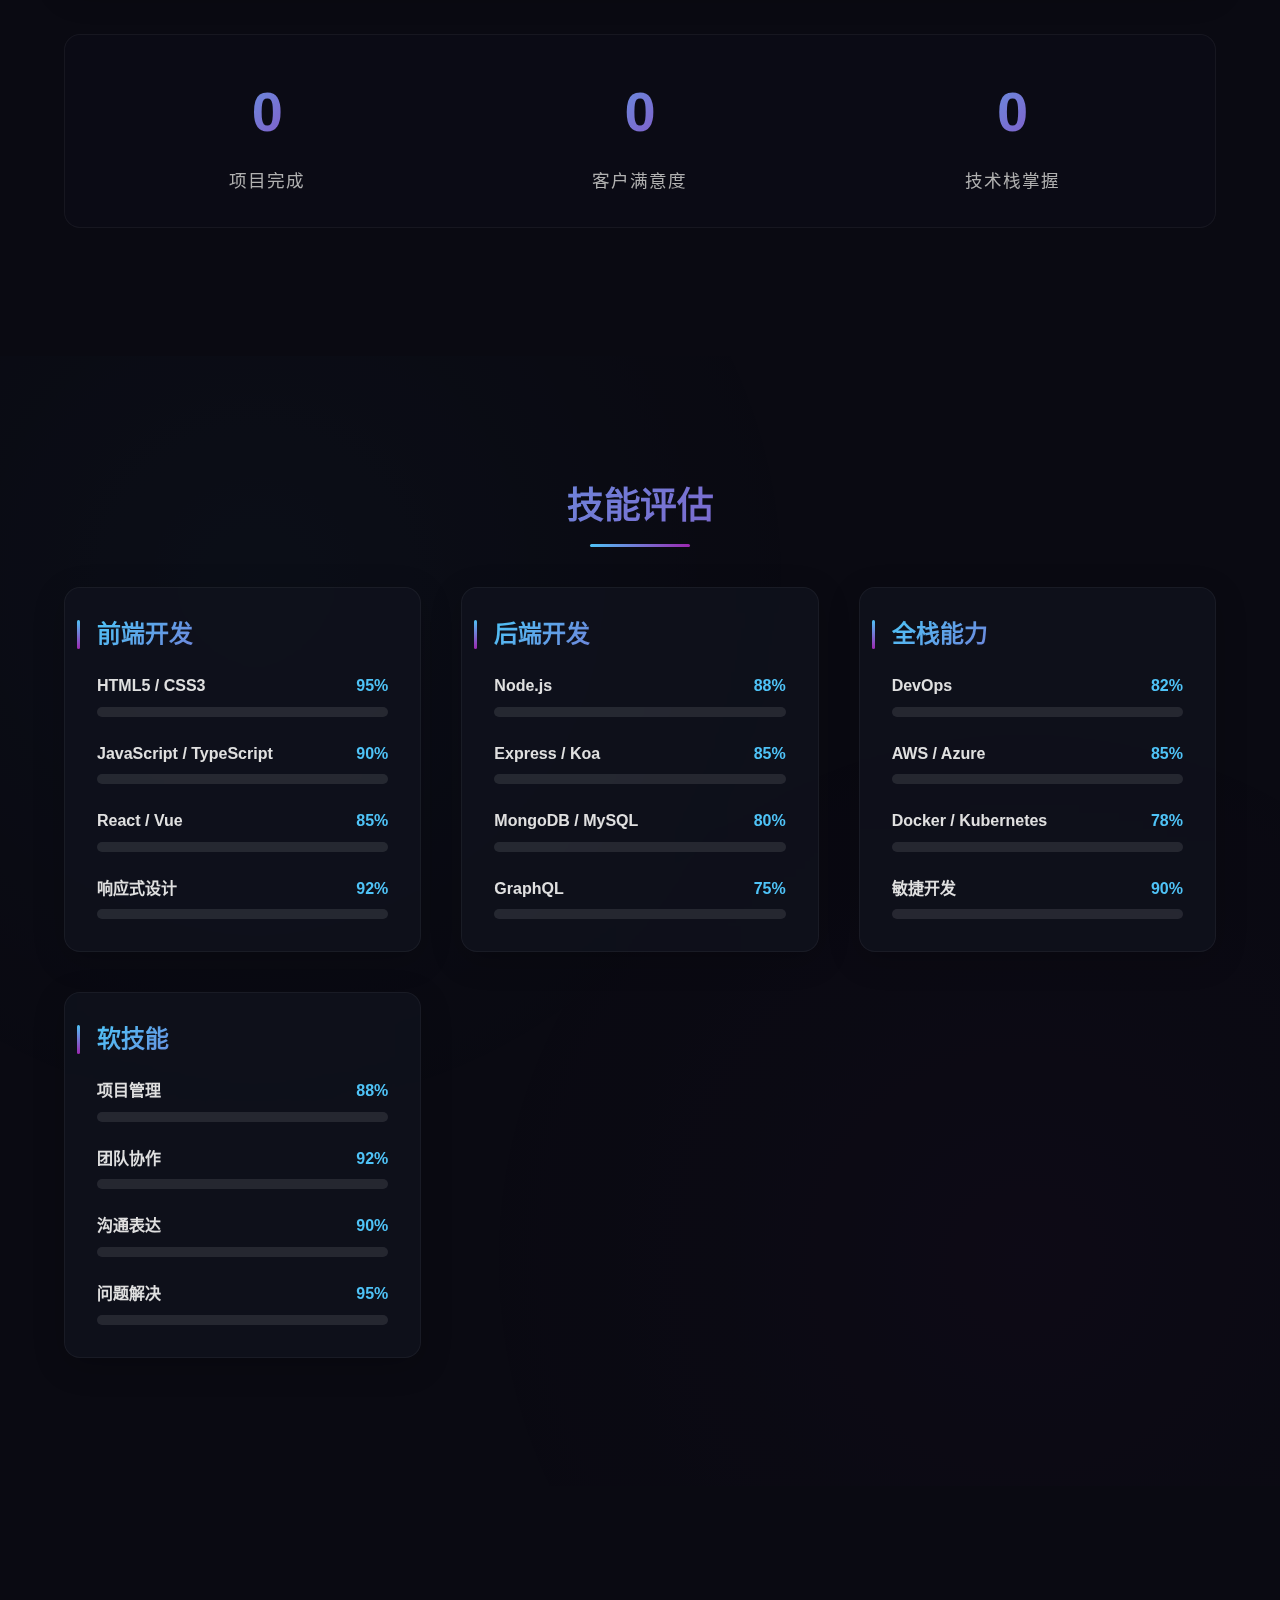
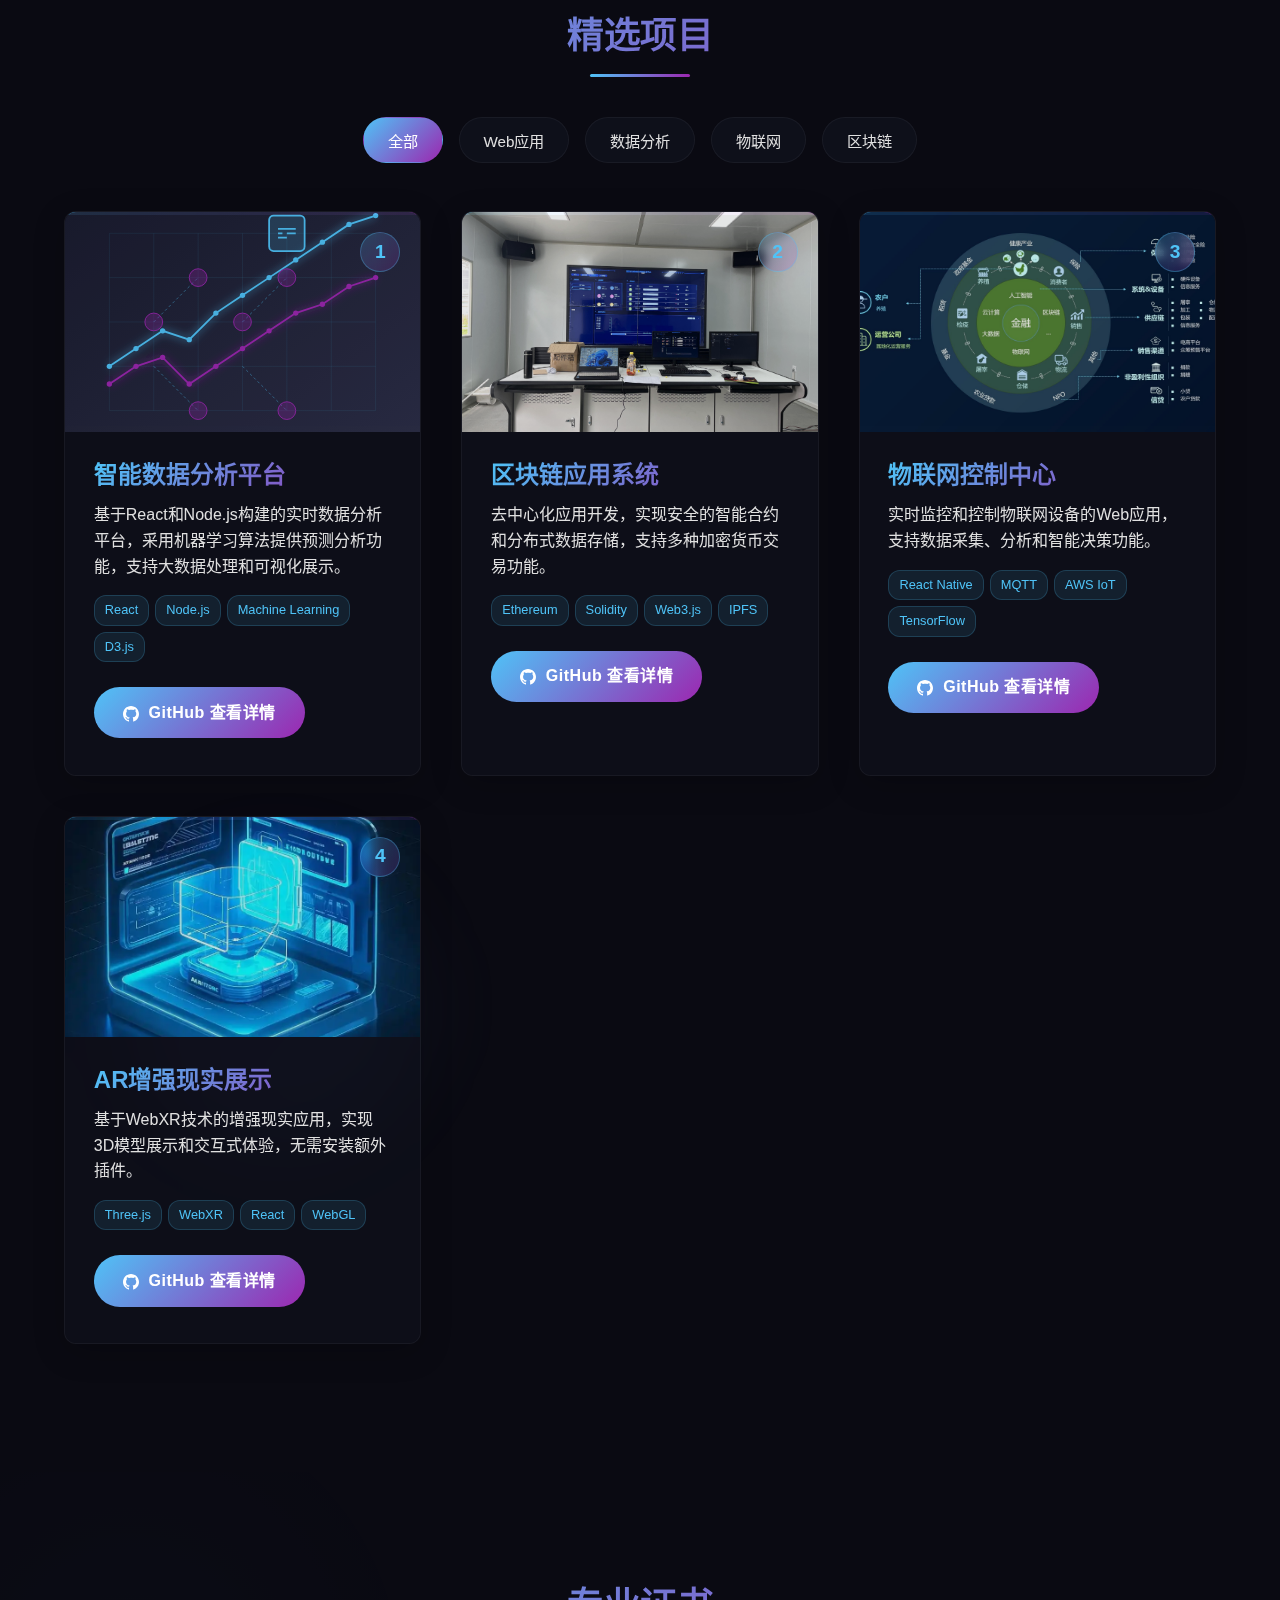
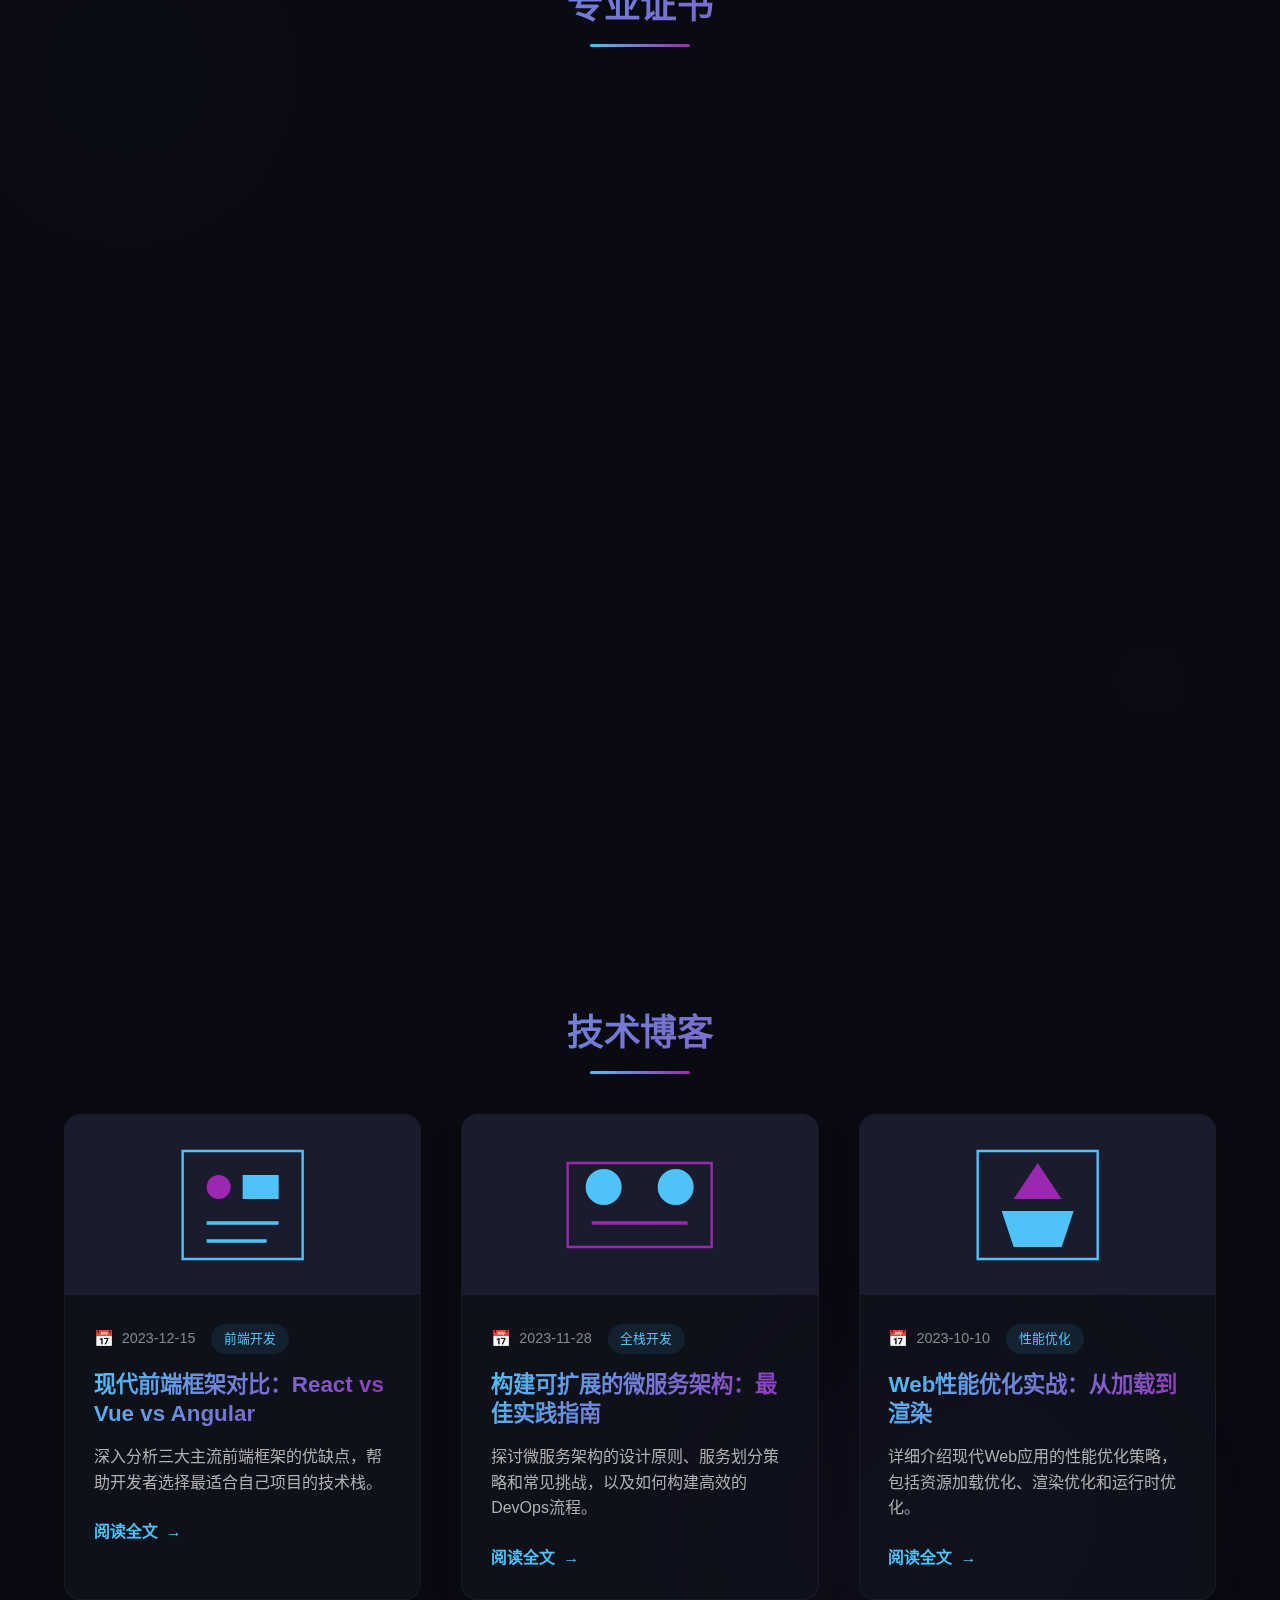
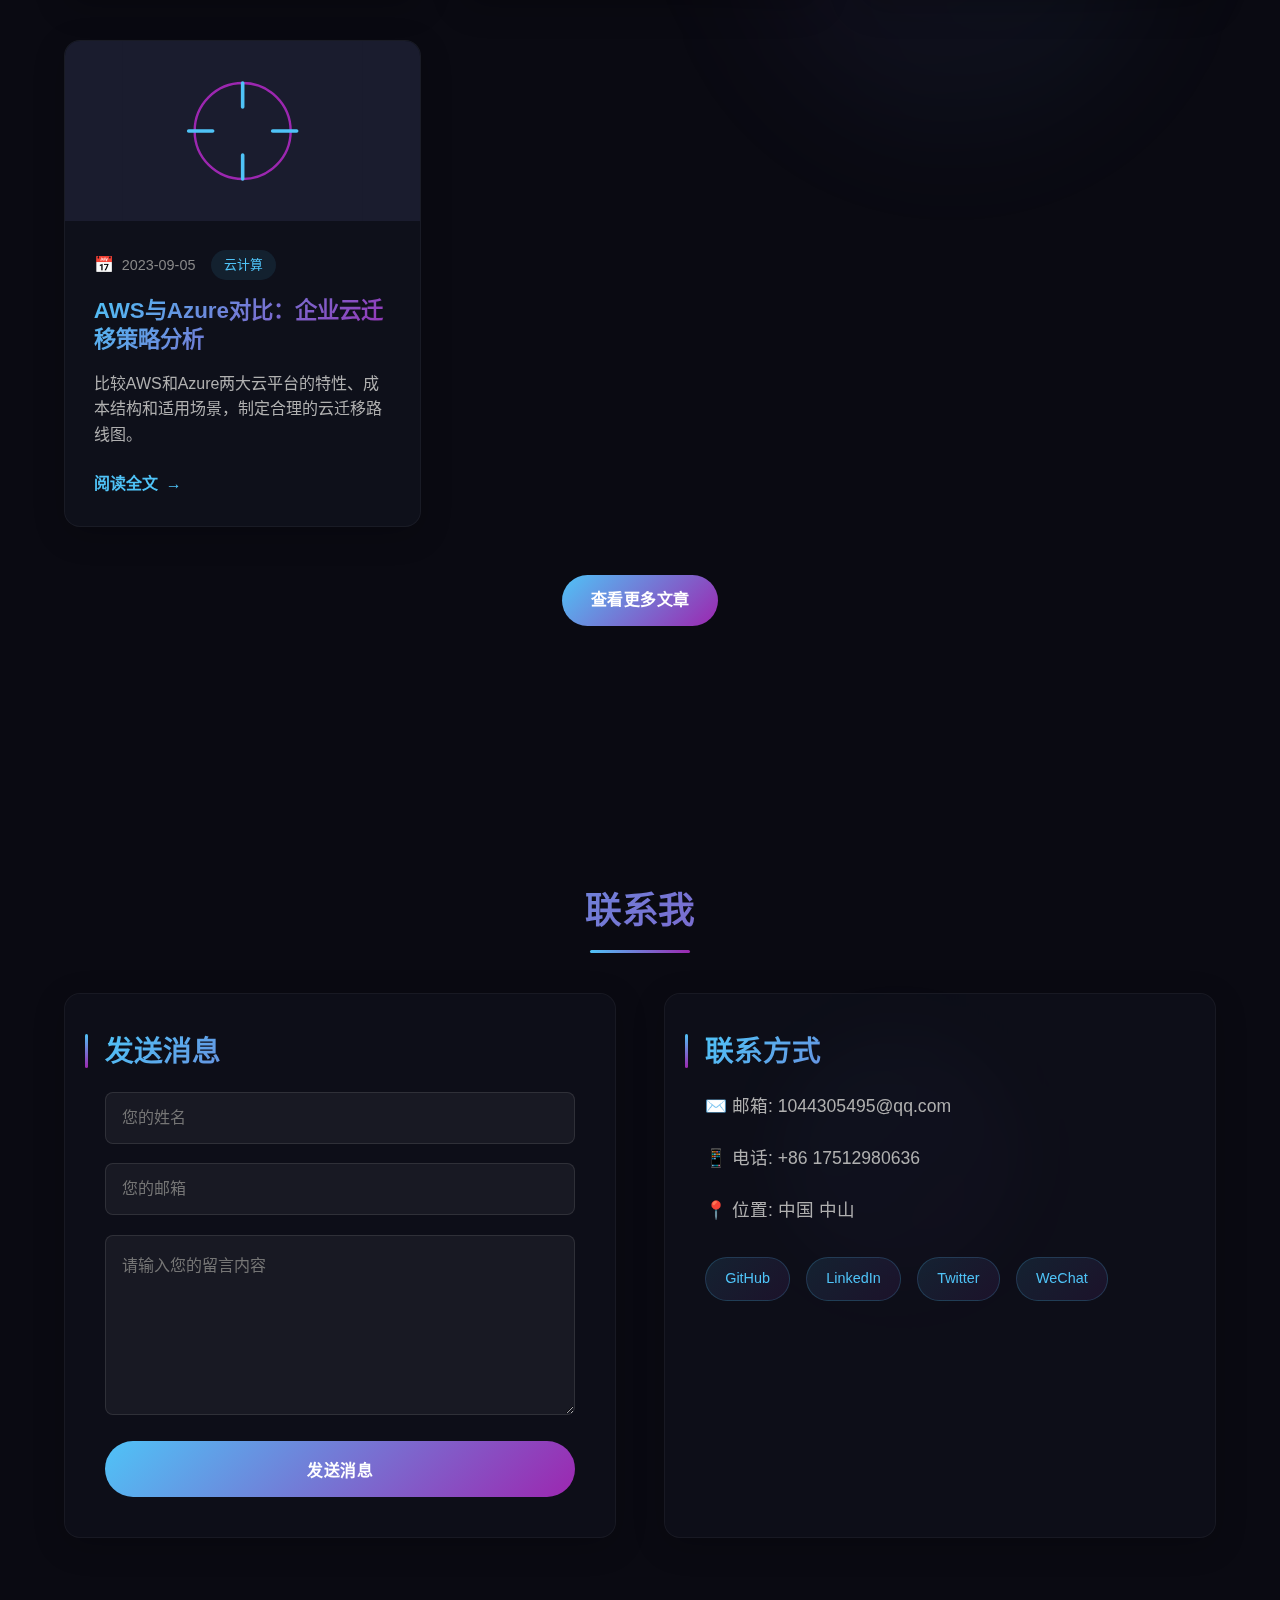
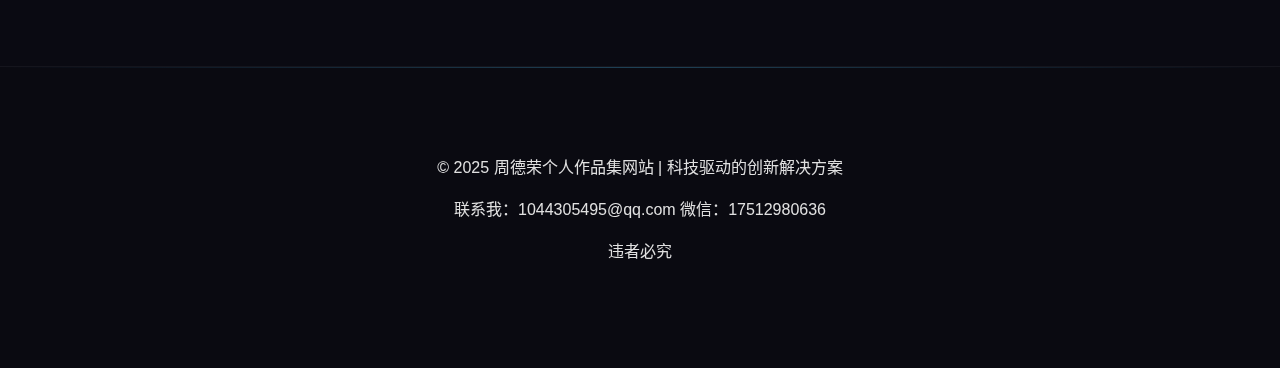
<file: week5/zhouderong/index.html>
<!DOCTYPE html>
<html lang="zh-CN">
<head>
    <meta charset="UTF-8">
    <meta name="viewport" content="width=device-width, initial-scale=1.0">
    <title>个人作品集 | 科技感设计</title>
    <meta name="description" content="专业的全栈开发者个人作品集，展示技能、项目和联系方式">
    <link rel="stylesheet" href="styles.css">
</head>
<body>
    <header>
        <nav>
            <div class="logo">
                <h1>我的作品集</h1>
            </div>
            <ul class="nav-links">
                <li><a href="#home" class="nav-link">首页</a></li>
                <li><a href="#about" class="nav-link">关于我</a></li>
                <li><a href="#skills" class="nav-link">技能评估</a></li>
                <li><a href="#projects" class="nav-link">项目</a></li>
                <li><a href="#certifications" class="nav-link">证书</a></li>
                <li><a href="#blog" class="nav-link">博客</a></li>
                <li><a href="#contact" class="nav-link">联系我</a></li>
            </ul>
            <div class="menu-toggle">
                <div class="bar"></div>
                <div class="bar"></div>
                <div class="bar"></div>
            </div>
        </nav>
    </header>

    <section id="home" class="hero">
        <div class="hero-content">
            <h2>欢迎来到我的科技世界</h2>
            <p>我是一名全栈开发者，专注于创建高效、创新的数字体验和解决方案</p>
            <a href="#projects" class="btn">探索我的项目</a>
        </div>
    </section>

    <section id="about" class="about">
        <div class="container">
            <h2>关于我</h2>
            <!-- 简历下载按钮 -->
            <div style="text-align: center; margin-bottom: 2rem;">
                <a href="#resume-modal" id="resume-download-btn" class="btn">
                    <svg width="20" height="20" viewBox="0 0 24 24" fill="none" xmlns="http://www.w3.org/2000/svg" style="margin-right: 8px; vertical-align: middle;">
                        <path d="M19 9h-4V3H9v6H5l7 7 7-7zM5 18v2h14v-2H5z" fill="currentColor"/>
                    </svg>
                    下载完整简历
                </a>
            </div>
            <div class="about-content">
                <div class="profile-image">
                    <img src="images/person.jpg" alt="个人照片" class="profile-pic">
                </div>
                <div class="profile-info">
                    <h3 class="tech-line">个人简介</h3>
                    <p>我是一名充满激情的全栈开发者，拥有丰富的行业经验。我专注于创建高性能、可扩展的Web应用和创新的用户体验。我不断探索前沿技术，致力于将复杂的技术问题转化为优雅的解决方案。</p>
                    
                    <h3 class="tech-line">专业技能</h3>
                    <div class="skills">
                        <div class="skill">HTML5</div>
                        <div class="skill">CSS3</div>
                        <div class="skill">JavaScript</div>
                        <div class="skill">TypeScript</div>
                        <div class="skill">React</div>
                        <div class="skill">Vue.js</div>
                        <div class="skill">Node.js</div>
                        <div class="skill">Next.js</div>
                        <div class="skill">GraphQL</div>
                        <div class="skill">MongoDB</div>
                        <div class="skill">Docker</div>
                        <div class="skill">AWS</div>
                    </div>
                </div>
            </div>
        </div>
    </section>

    <section id="skills" class="skills-section">
        <div class="container">
            <h2>技能评估</h2>
            <div class="skills-container">
                <!-- 技术技能评估 -->
                <div class="skill-category">
                    <h3 class="tech-line">前端开发</h3>
                    <div class="skill-bars">
                        <div class="skill-item">
                            <div class="skill-header">
                                <span class="skill-name">HTML5 / CSS3</span>
                                <span class="skill-percentage">95%</span>
                            </div>
                            <div class="skill-bar">
                                <div class="skill-progress" data-percentage="95"></div>
                            </div>
                        </div>
                        <div class="skill-item">
                            <div class="skill-header">
                                <span class="skill-name">JavaScript / TypeScript</span>
                                <span class="skill-percentage">90%</span>
                            </div>
                            <div class="skill-bar">
                                <div class="skill-progress" data-percentage="90"></div>
                            </div>
                        </div>
                        <div class="skill-item">
                            <div class="skill-header">
                                <span class="skill-name">React / Vue</span>
                                <span class="skill-percentage">85%</span>
                            </div>
                            <div class="skill-bar">
                                <div class="skill-progress" data-percentage="85"></div>
                            </div>
                        </div>
                        <div class="skill-item">
                            <div class="skill-header">
                                <span class="skill-name">响应式设计</span>
                                <span class="skill-percentage">92%</span>
                            </div>
                            <div class="skill-bar">
                                <div class="skill-progress" data-percentage="92"></div>
                            </div>
                        </div>
                    </div>
                </div>
                
                <!-- 后端技能评估 -->
                <div class="skill-category">
                    <h3 class="tech-line">后端开发</h3>
                    <div class="skill-bars">
                        <div class="skill-item">
                            <div class="skill-header">
                                <span class="skill-name">Node.js</span>
                                <span class="skill-percentage">88%</span>
                            </div>
                            <div class="skill-bar">
                                <div class="skill-progress" data-percentage="88"></div>
                            </div>
                        </div>
                        <div class="skill-item">
                            <div class="skill-header">
                                <span class="skill-name">Express / Koa</span>
                                <span class="skill-percentage">85%</span>
                            </div>
                            <div class="skill-bar">
                                <div class="skill-progress" data-percentage="85"></div>
                            </div>
                        </div>
                        <div class="skill-item">
                            <div class="skill-header">
                                <span class="skill-name">MongoDB / MySQL</span>
                                <span class="skill-percentage">80%</span>
                            </div>
                            <div class="skill-bar">
                                <div class="skill-progress" data-percentage="80"></div>
                            </div>
                        </div>
                        <div class="skill-item">
                            <div class="skill-header">
                                <span class="skill-name">GraphQL</span>
                                <span class="skill-percentage">75%</span>
                            </div>
                            <div class="skill-bar">
                                <div class="skill-progress" data-percentage="75"></div>
                            </div>
                        </div>
                    </div>
                </div>
                
                <!-- 全栈技能评估 -->
                <div class="skill-category">
                    <h3 class="tech-line">全栈能力</h3>
                    <div class="skill-bars">
                        <div class="skill-item">
                            <div class="skill-header">
                                <span class="skill-name">DevOps</span>
                                <span class="skill-percentage">82%</span>
                            </div>
                            <div class="skill-bar">
                                <div class="skill-progress" data-percentage="82"></div>
                            </div>
                        </div>
                        <div class="skill-item">
                            <div class="skill-header">
                                <span class="skill-name">AWS / Azure</span>
                                <span class="skill-percentage">85%</span>
                            </div>
                            <div class="skill-bar">
                                <div class="skill-progress" data-percentage="85"></div>
                            </div>
                        </div>
                        <div class="skill-item">
                            <div class="skill-header">
                                <span class="skill-name">Docker / Kubernetes</span>
                                <span class="skill-percentage">78%</span>
                            </div>
                            <div class="skill-bar">
                                <div class="skill-progress" data-percentage="78"></div>
                            </div>
                        </div>
                        <div class="skill-item">
                            <div class="skill-header">
                                <span class="skill-name">敏捷开发</span>
                                <span class="skill-percentage">90%</span>
                            </div>
                            <div class="skill-bar">
                                <div class="skill-progress" data-percentage="90"></div>
                            </div>
                        </div>
                    </div>
                </div>
                
                <!-- 软技能评估 -->
                <div class="skill-category">
                    <h3 class="tech-line">软技能</h3>
                    <div class="skill-bars">
                        <div class="skill-item">
                            <div class="skill-header">
                                <span class="skill-name">项目管理</span>
                                <span class="skill-percentage">88%</span>
                            </div>
                            <div class="skill-bar">
                                <div class="skill-progress" data-percentage="88"></div>
                            </div>
                        </div>
                        <div class="skill-item">
                            <div class="skill-header">
                                <span class="skill-name">团队协作</span>
                                <span class="skill-percentage">92%</span>
                            </div>
                            <div class="skill-bar">
                                <div class="skill-progress" data-percentage="92"></div>
                            </div>
                        </div>
                        <div class="skill-item">
                            <div class="skill-header">
                                <span class="skill-name">沟通表达</span>
                                <span class="skill-percentage">90%</span>
                            </div>
                            <div class="skill-bar">
                                <div class="skill-progress" data-percentage="90"></div>
                            </div>
                        </div>
                        <div class="skill-item">
                            <div class="skill-header">
                                <span class="skill-name">问题解决</span>
                                <span class="skill-percentage">95%</span>
                            </div>
                            <div class="skill-bar">
                                <div class="skill-progress" data-percentage="95"></div>
                            </div>
                        </div>
                    </div>
                </div>
            </div>
        </div>
    </section>
    
    <section id="projects" class="projects">
        <div class="container">
            <h2>精选项目</h2>
            
            <!-- 项目过滤标签 -->
            <div class="project-filters">
                <button class="filter-btn active" data-filter="all">全部</button>
                <button class="filter-btn" data-filter="web">Web应用</button>
                <button class="filter-btn" data-filter="data">数据分析</button>
                <button class="filter-btn" data-filter="iot">物联网</button>
                <button class="filter-btn" data-filter="blockchain">区块链</button>
            </div>
            
            <div class="project-grid">
                <!-- 数据分析项目 -->
                <div class="project-card" data-category="data">
                    <div class="project-image" style="background-image: url('images/data-analysis.svg'); background-size: cover; background-position: center;">
                        <div class="project-overlay">
                            <div class="project-tags">
                                <span>数据分析</span>
                                <span>React</span>
                                <span>Node.js</span>
                            </div>
                        </div>
                    </div>
                    <div class="project-info">
                        <h3>智能数据分析平台</h3>
                        <p>基于React和Node.js构建的实时数据分析平台，采用机器学习算法提供预测分析功能。</p>
                        <a href="#" class="btn project-btn">查看详情</a>
                    </div>
                </div>
                
                <!-- 物联网项目 -->
                <div class="project-card" data-category="iot">
                    <div class="project-image" style="background-image: url('images/iot.png'); background-size: cover; background-position: center;">
                        <div class="project-overlay">
                            <div class="project-tags">
                                <span>物联网</span>
                                <span>Python</span>
                                <span>AWS</span>
                            </div>
                        </div>
                    </div>
                    <div class="project-info">
                        <h3>智能家居监控系统</h3>
                        <p>基于物联网技术的智能家居监控系统，支持远程控制和实时数据分析，保障家庭安全。</p>
                        <a href="#" class="btn project-btn">查看详情</a>
                    </div>
                </div>
                
                <!-- 区块链项目 -->
                <div class="project-card" data-category="blockchain">
                    <div class="project-image" style="background-image: url('images/blockchain.jpeg'); background-size: cover; background-position: center;">
                        <div class="project-overlay">
                            <div class="project-tags">
                                <span>区块链</span>
                                <span>智能合约</span>
                                <span>Web3</span>
                            </div>
                        </div>
                    </div>
                    <div class="project-info">
                        <h3>去中心化金融应用</h3>
                        <p>基于区块链技术的去中心化金融应用，支持智能合约自动化交易和资产代币化管理。</p>
                        <a href="#" class="btn project-btn">查看详情</a>
                    </div>
                </div>
                
                <!-- AR/VR项目 -->
                <div class="project-card" data-category="web">
                    <div class="project-image" style="background-image: url('images/ar-vr.webp'); background-size: cover; background-position: center;">
                        <div class="project-overlay">
                            <div class="project-tags">
                                <span>AR/VR</span>
                                <span>Three.js</span>
                                <span>WebGL</span>
                            </div>
                        </div>
                    </div>
                    <div class="project-info">
                        <h3>沉浸式AR产品展示</h3>
                        <p>基于WebGL和Three.js开发的增强现实产品展示平台，提供交互式3D体验和产品可视化。</p>
                        <a href="#" class="btn project-btn">查看详情</a>
                    </div>
                </div>
            </div>
        </div>
    </section>

    <section id="certifications" class="certifications">
        <div class="container">
            <h2>专业证书</h2>
            <div class="certifications-grid">
                <!-- 证书卡片 1 -->
                <div class="certification-card glassmorphism">
                    <div class="cert-icon">
                        <img src="images/certificate-icon.svg" alt="AWS认证图标">
                    </div>
                    <div class="cert-content">
                        <h3>AWS 认证解决方案架构师</h3>
                        <p>Amazon Web Services</p>
                        <div class="cert-details">
                            <span class="cert-date">2023年6月</span>
                            <span class="cert-badge">专业级</span>
                        </div>
                        <p class="cert-description">云架构设计与实施专业认证，验证在AWS平台上设计、部署和管理应用程序的能力。</p>
                    </div>
                </div>
                
                <!-- 证书卡片 2 -->
                <div class="certification-card glassmorphism">
                    <div class="cert-icon">
                        <img src="images/certificate-icon.svg" alt="Google认证图标">
                    </div>
                    <div class="cert-content">
                        <h3>Google Professional Web Developer</h3>
                        <p>Google Developers</p>
                        <div class="cert-details">
                            <span class="cert-date">2023年3月</span>
                            <span class="cert-badge">专家级</span>
                        </div>
                        <p class="cert-description">验证在现代Web开发中使用Google技术栈构建高性能、可扩展Web应用的专业能力。</p>
                    </div>
                </div>
                
                <!-- 证书卡片 3 -->
                <div class="certification-card glassmorphism">
                    <div class="cert-icon">
                        <img src="images/certificate-icon.svg" alt="Microsoft认证图标">
                    </div>
                    <div class="cert-content">
                        <h3>Microsoft Azure开发专家</h3>
                        <p>Microsoft Learn</p>
                        <div class="cert-details">
                            <span class="cert-date">2022年12月</span>
                            <span class="cert-badge">专家级</span>
                        </div>
                        <p class="cert-description">Azure云平台开发认证，专注于构建、部署和优化云原生应用程序和服务。</p>
                    </div>
                </div>
                
                <!-- 证书卡片 4 -->
                <div class="certification-card glassmorphism">
                    <div class="cert-icon">
                        <img src="images/certificate-icon.svg" alt="区块链认证图标">
                    </div>
                    <div class="cert-content">
                        <h3>区块链应用开发专业认证</h3>
                        <p>Blockchain Council</p>
                        <div class="cert-details">
                            <span class="cert-date">2022年9月</span>
                            <span class="cert-badge">专业级</span>
                        </div>
                        <p class="cert-description">区块链技术与应用开发认证，涵盖智能合约开发、分布式应用架构设计等领域。</p>
                    </div>
                </div>
            </div>
        </div>
    </section>

    <section id="blog" class="blog-section">
        <div class="container">
            <h2>技术博客</h2>
            <div class="blog-grid">
                <!-- 博客文章 1 -->
                <article class="blog-post">
                    <div class="blog-image">
                        <svg viewBox="0 0 200 150" xmlns="http://www.w3.org/2000/svg">
                            <rect width="100%" height="100%" fill="#1a1c2e"/>
                            <path d="M50,30 L150,30 L150,120 L50,120 Z" fill="none" stroke="#4fc3f7" stroke-width="2"/>
                            <circle cx="80" cy="60" r="10" fill="#9c27b0"/>
                            <rect x="100" y="50" width="30" height="20" fill="#4fc3f7"/>
                            <path d="M70,90 L130,90" stroke="#4fc3f7" stroke-width="3"/>
                            <path d="M70,105 L120,105" stroke="#4fc3f7" stroke-width="3"/>
                        </svg>
                    </div>
                    <div class="blog-content">
                        <div class="blog-meta">
                            <span class="blog-date">2023-12-15</span>
                            <span class="blog-category">前端开发</span>
                        </div>
                        <h3>现代前端框架对比：React vs Vue vs Angular</h3>
                        <p>深入分析三大主流前端框架的优缺点，帮助开发者选择最适合自己项目的技术栈。</p>
                        <a href="#" class="blog-read-more">阅读全文</a>
                    </div>
                </article>
                
                <!-- 博客文章 2 -->
                <article class="blog-post">
                    <div class="blog-image">
                        <svg viewBox="0 0 200 150" xmlns="http://www.w3.org/2000/svg">
                            <rect width="100%" height="100%" fill="#1a1c2e"/>
                            <path d="M40,40 L160,40 L160,110 L40,110 Z" fill="none" stroke="#9c27b0" stroke-width="2"/>
                            <circle cx="70" cy="60" r="15" fill="#4fc3f7"/>
                            <circle cx="130" cy="60" r="15" fill="#4fc3f7"/>
                            <path d="M60,90 L140,90" stroke="#9c27b0" stroke-width="3"/>
                        </svg>
                    </div>
                    <div class="blog-content">
                        <div class="blog-meta">
                            <span class="blog-date">2023-11-28</span>
                            <span class="blog-category">全栈开发</span>
                        </div>
                        <h3>构建可扩展的微服务架构：最佳实践指南</h3>
                        <p>探讨微服务架构的设计原则、服务划分策略和常见挑战，以及如何构建高效的DevOps流程。</p>
                        <a href="#" class="blog-read-more">阅读全文</a>
                    </div>
                </article>
                
                <!-- 博客文章 3 -->
                <article class="blog-post">
                    <div class="blog-image">
                        <svg viewBox="0 0 200 150" xmlns="http://www.w3.org/2000/svg">
                            <rect width="100%" height="100%" fill="#1a1c2e"/>
                            <path d="M50,30 L150,30 L150,120 L50,120 Z" fill="none" stroke="#4fc3f7" stroke-width="2"/>
                            <polygon points="100,40 120,70 80,70" fill="#9c27b0"/>
                            <path d="M70,80 L130,80 L120,110 L80,110 Z" fill="#4fc3f7"/>
                        </svg>
                    </div>
                    <div class="blog-content">
                        <div class="blog-meta">
                            <span class="blog-date">2023-10-10</span>
                            <span class="blog-category">性能优化</span>
                        </div>
                        <h3>Web性能优化实战：从加载到渲染</h3>
                        <p>详细介绍现代Web应用的性能优化策略，包括资源加载优化、渲染优化和运行时优化。</p>
                        <a href="#" class="blog-read-more">阅读全文</a>
                    </div>
                </article>
                
                <!-- 博客文章 4 -->
                <article class="blog-post">
                    <div class="blog-image">
                        <svg viewBox="0 0 200 150" xmlns="http://www.w3.org/2000/svg">
                            <rect width="100%" height="100%" fill="#1a1c2e"/>
                            <circle cx="100" cy="75" r="40" fill="none" stroke="#9c27b0" stroke-width="2"/>
                            <path d="M100,35 L100,55" stroke="#4fc3f7" stroke-width="3" stroke-linecap="round"/>
                            <path d="M100,95 L100,115" stroke="#4fc3f7" stroke-width="3" stroke-linecap="round"/>
                            <path d="M55,75 L75,75" stroke="#4fc3f7" stroke-width="3" stroke-linecap="round"/>
                            <path d="M125,75 L145,75" stroke="#4fc3f7" stroke-width="3" stroke-linecap="round"/>
                        </svg>
                    </div>
                    <div class="blog-content">
                        <div class="blog-meta">
                            <span class="blog-date">2023-09-05</span>
                            <span class="blog-category">云计算</span>
                        </div>
                        <h3>AWS与Azure对比：企业云迁移策略分析</h3>
                        <p>比较AWS和Azure两大云平台的特性、成本结构和适用场景，制定合理的云迁移路线图。</p>
                        <a href="#" class="blog-read-more">阅读全文</a>
                    </div>
                </article>
            </div>
            <div class="blog-more" style="text-align: center; margin-top: 3rem;">
                <a href="#" class="btn">查看更多文章</a>
            </div>
        </div>
    </section>
    
    <section id="contact" class="contact">
        <div class="container">
            <h2>联系我</h2>
            <div class="contact-content">
                <div class="contact-form">
                    <h3 class="tech-line">发送消息</h3>
                    <form id="contactForm">
                        <input type="text" placeholder="您的姓名" required>
                        <input type="email" placeholder="您的邮箱" required>
                        <textarea placeholder="请输入您的留言内容" required></textarea>
                        <button type="submit" class="btn">发送消息</button>
                    </form>
                </div>
                <div class="contact-info">
                    <h3 class="tech-line">联系方式</h3>
                    <p>✉️ 邮箱: 1044305495@qq.com</p>
                    <p>📱 电话: +86 17512980636</p>
                    <p>📍 位置: 中国 中山</p>
                    <div class="skills" style="margin-top: 2rem;">
                        <a href="#" class="skill">GitHub</a>
                        <a href="#" class="skill">LinkedIn</a>
                        <a href="#" class="skill">Twitter</a>
                        <a href="#" class="skill">WeChat</a>
                    </div>
                </div>
            </div>
        </div>
    </section>

    <footer>
        <div class="container">
            <p>&copy; 2025 周德荣个人作品集网站 | 科技驱动的创新解决方案</p>
            <p>联系我：1044305495@qq.com 微信：17512980636</p>
            <p>违者必究</p>
        </div>
    </footer>

    <!-- 简历下载模态框 -->
    <div id="resume-modal" class="resume-modal">
        <div class="resume-modal-content">
            <div class="resume-modal-header">
                <h3>下载我的简历</h3>
                <button class="modal-close-btn">&times;</button>
            </div>
            <div class="resume-modal-body">
                <div class="resume-options">
                    <div class="resume-option">
                        <div class="resume-icon">📄</div>
                        <h4>PDF版本</h4>
                        <p>完整版简历，包含详细工作经历和项目经验</p>
                        <a href="#" class="btn">下载PDF</a>
                    </div>
                    <div class="resume-option">
                        <div class="resume-icon">📋</div>
                        <h4>简洁版本</h4>
                        <p>精简版简历，重点突出核心技能和关键项目</p>
                        <a href="#" class="btn">下载PDF</a>
                    </div>
                    <div class="resume-option">
                        <div class="resume-icon">💼</div>
                        <h4>专业方向</h4>
                        <p>针对特定岗位定制的简历版本</p>
                        <select class="resume-select">
                            <option>前端开发</option>
                            <option>后端开发</option>
                            <option>全栈开发</option>
                            <option>DevOps工程师</option>
                        </select>
                        <a href="#" class="btn">下载定制版</a>
                    </div>
                </div>
            </div>
        </div>
    </div>
    
    <script src="main.js"></script>
</body>
</html>
</file>
<file: week5/huangchifu/styles.css>
/* 全局变量定义 */
:root {
    /* 浅色模式颜色 */
    --bg-color: #f8f9fa;
    --text-color: #2c3e50;
    --heading-color: #2c3e50;
    --secondary-text: #7f8c8d;
    --accent-color: #3498db;
    --accent-hover: #2980b9;
    --card-bg: #ffffff;
    --border-color: #ecf0f1;
    --shadow-color: rgba(0, 0, 0, 0.1);
    --header-bg: #ffffff;
    --nav-text: #2c3e50;
    --nav-hover: #3498db;
    --progress-bg: #ecf0f1;
    --progress-fill: linear-gradient(90deg, #3498db, #2980b9);
    --social-bg: #ffffff;
    --social-hover: linear-gradient(135deg, #667eea 0%, #764ba2 100%);
    --social-text: #34495e;
    --social-hover-text: #ffffff;
    --info-bg: #ffffff;
    --info-icon-bg: #ecf0f1;
    --form-input-bg: #ffffff;
    --form-input-border: #ecf0f1;
    --form-input-focus: #3498db;
    --form-success-bg: #eafaf1;
    --form-success-color: #27ae60;
    --form-error-bg: #fdedec;
    --form-error-color: #e74c3c;
    --map-placeholder-bg: #f8f9fa;
    --timeline-bg: #ffffff;
    --achievement-bg: #ffffff;
    --project-card-bg: #ffffff;
    --project-text: #666666;
    --transition-speed: 0.3s;
}

/* 深色模式颜色 */
body.dark-mode {
    --bg-color: #121212;
    --text-color: #e0e0e0;
    --heading-color: #ffffff;
    --secondary-text: #b0b0b0;
    --accent-color: #64b5f6;
    --accent-hover: #90caf9;
    --card-bg: #1e1e1e;
    --border-color: #333333;
    --shadow-color: rgba(0, 0, 0, 0.3);
    --header-bg: #1a1a1a;
    --nav-text: #e0e0e0;
    --nav-hover: #64b5f6;
    --progress-bg: #333333;
    --progress-fill: linear-gradient(90deg, #64b5f6, #42a5f5);
    --social-bg: #1e1e1e;
    --social-hover: linear-gradient(135deg, #9575cd 0%, #7e57c2 100%);
    --social-text: #e0e0e0;
    --social-hover-text: #ffffff;
    --info-bg: #1e1e1e;
    --info-icon-bg: #333333;
    --form-input-bg: #1e1e1e;
    --form-input-border: #333333;
    --form-input-focus: #64b5f6;
    --form-success-bg: #1b5e20;
    --form-success-color: #81c784;
    --form-error-bg: #b71c1c;
    --form-error-color: #ef9a9a;
    --map-placeholder-bg: #1e1e1e;
    --timeline-bg: #1e1e1e;
    --achievement-bg: #1e1e1e;
    --project-card-bg: #1e1e1e;
    --project-text: #b0b0b0;
}

/* 全局重置样式 */
* {
    margin: 0;
    padding: 0;
    box-sizing: border-box;
}

body {
    font-family: 'Segoe UI', Tahoma, Geneva, Verdana, sans-serif;
    line-height: 1.6;
    color: var(--text-color);
    background-color: var(--bg-color);
    transition: background-color var(--transition-speed) ease, color var(--transition-speed) ease;
}

/* 主题切换按钮样式 */
.theme-toggle {
    background: none;
    border: none;
    cursor: pointer;
    padding: 8px;
    border-radius: 50%;
    display: flex;
    align-items: center;
    justify-content: center;
    transition: background-color var(--transition-speed) ease, transform var(--transition-speed) ease;
    position: relative;
    width: 40px;
    height: 40px;
}

.theme-toggle:hover {
    background-color: var(--border-color);
}

.theme-toggle svg {
    position: absolute;
    transition: opacity var(--transition-speed) ease, transform var(--transition-speed) ease;
}

/* 初始状态：浅色模式下显示月亮图标，隐藏太阳图标 */
.light-icon {
    opacity: 0;
    transform: scale(0.8);
}

.dark-icon {
    opacity: 1;
    transform: scale(1);
}

/* 深色模式下的图标状态 */
body.dark-mode .light-icon {
    opacity: 1;
    transform: scale(1);
}

body.dark-mode .dark-icon {
    opacity: 0;
    transform: scale(0.8);
}

/* 平滑过渡动画 */
.theme-toggle svg path,
.theme-toggle svg circle,
.theme-toggle svg line {
    transition: stroke var(--transition-speed) ease;
}

/* 确保图标颜色根据主题变化 */
.theme-toggle svg {
    color: var(--nav-text);
}

/* 头部导航样式 */
header {
    background-color: var(--header-bg);
    color: var(--nav-text);
    padding: 1rem 0;
    position: sticky;
    top: 0;
    z-index: 1000;
    transition: background-color var(--transition-speed) ease;
}

nav {
    max-width: 1200px;
    margin: 0 auto;
    padding: 0 2rem;
}

nav ul {
    list-style: none;
    display: flex;
    justify-content: center;
    flex-wrap: wrap;
    align-items: center;
}

nav ul li {
    margin: 0 1rem;
}

nav ul li a {
    color: var(--nav-text);
    text-decoration: none;
    padding: 0.5rem 0;
    transition: color var(--transition-speed) ease;
}

nav ul li a:hover {
    color: var(--nav-hover);
    border-bottom: 2px solid var(--nav-hover);
}

/* 各部分通用样式 */
section {
    padding: 4rem 2rem;
    text-align: center;
}

section:nth-child(even) {
    background-color: white;
}

/* 首页样式 */
#home {
    height: 100vh;
    display: flex;
    flex-direction: column;
    justify-content: center;
    align-items: center;
    background-color: var(--bg-color);
    color: var(--text-color);
    transition: background-color var(--transition-speed) ease, color var(--transition-speed) ease;
}

#home h1 {
    font-size: 3rem;
    margin-bottom: 1rem;
    color: var(--heading-color);
}

#home p {
    font-size: 1.5rem;
    color: var(--secondary-text);
}

/* 作品集样式 */
.work-container {
    display: grid;
    grid-template-columns: repeat(auto-fill, minmax(300px, 1fr));
    gap: 2rem;
    margin-top: 2rem;
}

.work-item {
    background-color: var(--card-bg);
    border-radius: 8px;
    overflow: hidden;
    box-shadow: 0 4px 8px var(--shadow-color);
    transition: transform 0.3s, box-shadow 0.3s, background-color var(--transition-speed) ease;
}

.work-item:hover {
    transform: translateY(-5px);
    box-shadow: 0 8px 16px var(--shadow-color);
}

.work-item img {
    width: 100%;
    height: 200px;
    object-fit: cover;
}

.work-item-content {
    padding: 1.5rem;
}

/* 关于我样式 */
#about {
    max-width: 1200px;
    margin: 0 auto;
    padding: 4rem 2rem;
}

/* 个人简介样式 */
.about-intro {
    display: flex;
    align-items: flex-start;
    gap: 2rem;
    margin-bottom: 3rem;
    flex-wrap: wrap;
    justify-content: center;
}

.profile-picture {
    flex-shrink: 0;
}

.profile-placeholder {
    width: 180px;
    height: 180px;
    border-radius: 50%;
    background: var(--progress-fill);
    display: flex;
    align-items: center;
    justify-content: center;
    color: white;
    font-size: 3rem;
    font-weight: bold;
    box-shadow: 0 10px 25px var(--shadow-color);
}

.intro-text {
    flex: 1;
    min-width: 300px;
    text-align: left;
}

.intro-text h3 {
    font-size: 2rem;
    margin-bottom: 0.5rem;
    color: var(--heading-color);
}

.subtitle {
    color: var(--secondary-text);
    font-size: 1.2rem;
    margin-bottom: 1.5rem;
    font-weight: 500;
}

.intro-text p {
    margin-bottom: 1rem;
    line-height: 1.7;
    color: var(--text-color);
    transition: color var(--transition-speed) ease;
}

/* 技能部分样式 */
.skills-section {
    margin: 4rem 0;
}

.skills-section h3 {
    font-size: 1.8rem;
    margin-bottom: 2rem;
    color: var(--heading-color);
    text-align: center;
}

/* 动画样式 */
.progress-bar {
    height: 100%;
    background: var(--progress-fill);
    border-radius: 10px;
    transition: width 1.5s ease-in-out;
}

/* 时间线动画 */
.timeline-item {
    opacity: 0;
    transform: translateX(0);
    transition: opacity 0.8s ease, transform 0.8s ease;
}

.timeline-item:nth-child(odd) {
    transform: translateX(-50px);
}

.timeline-item:nth-child(even) {
    transform: translateX(50px);
}

.timeline-item.animated {
    opacity: 1;
    transform: translateX(0);
}

/* 成就卡片动画 */
.achievement-card {
    opacity: 0;
    transform: translateY(30px);
    transition: opacity 0.6s ease, transform 0.6s ease, box-shadow 0.3s ease;
}

.achievement-card.animated {
    opacity: 1;
    transform: translateY(0);
}

.skills-container {
    display: grid;
    grid-template-columns: repeat(auto-fit, minmax(300px, 1fr));
    gap: 2rem;
}

.skill-category {
    background: var(--card-bg);
    padding: 2rem;
    border-radius: 10px;
    box-shadow: 0 5px 15px var(--shadow-color);
    text-align: left;
    transition: background-color var(--transition-speed) ease, box-shadow var(--transition-speed) ease;
}

.skill-category h4 {
    font-size: 1.3rem;
    margin-bottom: 1.5rem;
    color: var(--heading-color);
    border-bottom: 2px solid var(--accent-color);
    padding-bottom: 0.5rem;
    transition: color var(--transition-speed) ease, border-color var(--transition-speed) ease;
}

.skill-bar {
    margin-bottom: 1.2rem;
    position: relative;
}

.skill-name {
    display: inline-block;
    width: 80px;
    font-weight: 500;
    color: var(--text-color);
    transition: color var(--transition-speed) ease;
}

.skill-progress {
    display: inline-block;
    width: calc(100% - 140px);
    height: 20px;
    background-color: var(--progress-bg);
    border-radius: 10px;
    overflow: hidden;
    margin: 0 10px;
    vertical-align: middle;
    transition: background-color var(--transition-speed) ease;
}

.skill-level {
    display: inline-block;
    width: 40px;
    text-align: right;
    font-weight: 500;
    color: var(--secondary-text);
    transition: color var(--transition-speed) ease;
}

/* 时间线样式 */
.timeline-section {
    margin: 4rem 0;
}

.timeline-section h3 {
    font-size: 1.8rem;
    margin-bottom: 2rem;
    color: var(--heading-color);
    text-align: center;
}

.timeline {
    position: relative;
    max-width: 1000px;
    margin: 0 auto;
}

.timeline::after {
    content: '';
    position: absolute;
    width: 4px;
    background-color: var(--accent-color);
    top: 0;
    bottom: 0;
    left: 50%;
    margin-left: -2px;
    transition: background-color var(--transition-speed) ease;
}

.timeline-item {
    padding: 10px 40px;
    position: relative;
    width: 50%;
    box-sizing: border-box;
}

.timeline-item:nth-child(odd) {
    left: 0;
    text-align: right;
}

.timeline-item:nth-child(even) {
    left: 50%;
    text-align: left;
}

.timeline-date {
    font-weight: bold;
    color: var(--accent-color);
    margin-bottom: 0.5rem;
    font-size: 1.1rem;
    transition: color var(--transition-speed) ease;
}

.timeline-content {
    padding: 20px;
    background-color: var(--timeline-bg);
    border-radius: 10px;
    box-shadow: 0 5px 15px var(--shadow-color);
    transition: transform 0.3s, box-shadow 0.3s, background-color var(--transition-speed) ease;
}

.timeline-content:hover {
    transform: translateY(-5px);
    box-shadow: 0 8px 25px var(--shadow-color);
}

.timeline-content h4 {
    font-size: 1.3rem;
    margin-bottom: 0.5rem;
    color: var(--heading-color);
    transition: color var(--transition-speed) ease;
}

.timeline-content .company {
    color: var(--secondary-text);
    margin-bottom: 1rem;
    font-style: italic;
    transition: color var(--transition-speed) ease;
}

.timeline-content ul li {
    margin-bottom: 0.5rem;
    line-height: 1.6;
    color: var(--text-color);
    transition: color var(--transition-speed) ease;
}

.timeline-item:nth-child(odd) .timeline-content ul li::before {
    content: '• ';
    color: var(--accent-color);
    font-weight: bold;
    margin-right: 10px;
}

.timeline-item:nth-child(even) .timeline-content ul li::before {
    content: '• ';
    color: var(--accent-color);
    font-weight: bold;
    margin-right: 10px;
}

/* 时间线圆点 */
.timeline-item::after {
    content: '';
    position: absolute;
    width: 20px;
    height: 20px;
    background-color: var(--card-bg);
    border: 4px solid var(--accent-color);
    border-radius: 50%;
    top: 20px;
    z-index: 1;
    transition: background-color var(--transition-speed) ease, border-color var(--transition-speed) ease;
}

.timeline-item:nth-child(odd)::after {
    right: -10px;
}

.timeline-item:nth-child(even)::after {
    left: -10px;
}

/* 成就部分样式 */
.achievements-section {
    margin: 4rem 0;
}

.achievements-section h3 {
    font-size: 1.8rem;
    margin-bottom: 2rem;
    color: var(--heading-color);
    text-align: center;
}

.achievements-grid {
    display: grid;
    grid-template-columns: repeat(auto-fill, minmax(280px, 1fr));
    gap: 1.5rem;
}

.achievement-card {
    background: var(--achievement-bg);
    padding: 2rem;
    border-radius: 10px;
    box-shadow: 0 5px 15px var(--shadow-color);
    text-align: center;
    transition: transform 0.3s, box-shadow 0.3s, background-color var(--transition-speed) ease;
}

.achievement-card:hover {
    transform: translateY(-5px);
    box-shadow: 0 8px 25px var(--shadow-color);
}

.achievement-icon {
    font-size: 3rem;
    margin-bottom: 1rem;
    color: var(--accent-color);
    transition: color var(--transition-speed) ease;
}

.achievement-card h4 {
    font-size: 1.2rem;
    margin-bottom: 0.8rem;
    color: var(--heading-color);
    transition: color var(--transition-speed) ease;
}

.achievement-card p {
    color: var(--secondary-text);
    line-height: 1.6;
    transition: color var(--transition-speed) ease;
}

/* 响应式设计 - 关于我部分 */
@media (max-width: 768px) {
    .about-intro {
        flex-direction: column;
        align-items: center;
        text-align: center;
    }
    
    .intro-text {
        text-align: center;
    }
    
    .timeline::after {
        left: 31px;
    }
    
    .timeline-item {
        width: 100%;
        padding-left: 70px;
        padding-right: 25px;
        text-align: left;
    }
    
    .timeline-item:nth-child(odd) {
        left: 0;
        text-align: left;
    }
    
    .timeline-item:nth-child(even) {
        left: 0;
    }
    
    .timeline-item::after {
        left: 21px;
    }
    
    .skill-name, .skill-level {
        display: block;
        width: 100%;
        text-align: left;
        margin-bottom: 0.5rem;
    }
    
    .skill-progress {
        width: 100%;
        margin: 0 0 1rem 0;
    }
    
    .achievements-grid {
        grid-template-columns: repeat(auto-fill, minmax(250px, 1fr));
    }
}

@media (max-width: 480px) {
    .profile-placeholder {
        width: 150px;
        height: 150px;
        font-size: 2.5rem;
    }
    
    .intro-text h3 {
        font-size: 1.8rem;
    }
    
    .skill-category {
        padding: 1.5rem;
    }
    
    .achievements-grid {
        grid-template-columns: 1fr;
    }
}

/* 联系部分样式 */
#contact {
    max-width: 1200px;
    margin: 0 auto;
    padding: 4rem 2rem;
}

#contact h2 {
    font-size: 2.5rem;
    margin-bottom: 2rem;
    color: var(--heading-color);
    text-align: center;
    transition: color var(--transition-speed) ease;
}

/* 联系容器布局 */
.contact-container {
    display: grid;
    grid-template-columns: 1fr 1fr;
    gap: 3rem;
    margin-bottom: 3rem;
    align-items: start;
}

/* 联系表单样式 */
.contact-form-section h3,
.contact-details h3 {
    font-size: 1.8rem;
    margin-bottom: 1.5rem;
    color: var(--heading-color);
    position: relative;
    padding-bottom: 0.8rem;
    transition: color var(--transition-speed) ease;
}

.contact-form-section h3::after,
.contact-details h3::after {
    content: '';
    position: absolute;
    bottom: 0;
    left: 0;
    width: 60px;
    height: 3px;
    background: var(--progress-fill);
    border-radius: 3px;
    transition: background var(--transition-speed) ease;
}

#contact-form {
    display: flex;
    flex-direction: column;
    gap: 1.5rem;
}

.form-group {
    display: flex;
    flex-direction: column;
    gap: 0.5rem;
}

.form-group label {
    font-weight: 500;
    color: var(--text-color);
    font-size: 1rem;
    transition: color var(--transition-speed) ease;
}

.form-group input,
.form-group textarea {
    padding: 1rem;
    border: 2px solid var(--form-input-border);
    border-radius: 8px;
    font-size: 1rem;
    background-color: var(--form-input-bg);
    color: var(--text-color);
    transition: border-color 0.3s, box-shadow 0.3s, background-color var(--transition-speed) ease, color var(--transition-speed) ease;
    font-family: inherit;
}

.form-group input:focus,
.form-group textarea:focus {
    outline: none;
    border-color: var(--form-input-focus);
    box-shadow: 0 0 0 3px rgba(100, 181, 246, 0.1);
}

.submit-btn {
    padding: 1rem 2rem;
    background: var(--progress-fill);
    color: white;
    border: none;
    border-radius: 8px;
    font-size: 1rem;
    font-weight: 500;
    cursor: pointer;
    transition: transform 0.3s, box-shadow 0.3s, background var(--transition-speed) ease;
    align-self: flex-start;
}

.submit-btn:hover {
    transform: translateY(-2px);
    box-shadow: 0 5px 15px rgba(100, 181, 246, 0.3);
}

.submit-btn:active {
    transform: translateY(0);
}

/* 联系信息样式 */
.contact-info {
    margin-bottom: 2rem;
}

.info-item {
    display: flex;
    align-items: flex-start;
    gap: 1rem;
    margin-bottom: 1.5rem;
    padding: 1rem;
    background-color: var(--info-bg);
    border-radius: 8px;
    box-shadow: 0 2px 10px var(--shadow-color);
    transition: transform 0.3s, box-shadow 0.3s, background-color var(--transition-speed) ease;
}

.info-item:hover {
    transform: translateY(-2px);
    box-shadow: 0 5px 15px var(--shadow-color);
}

.info-icon {
    font-size: 1.5rem;
    flex-shrink: 0;
    padding: 0.5rem;
    background-color: var(--info-icon-bg);
    border-radius: 50%;
    transition: background-color var(--transition-speed) ease;
}

.info-text {
    flex: 1;
}

.info-label {
    display: block;
    font-size: 0.9rem;
    color: var(--secondary-text);
    margin-bottom: 0.2rem;
    transition: color var(--transition-speed) ease;
}

.info-value {
    font-size: 1.1rem;
    color: var(--text-color);
    font-weight: 500;
    transition: color var(--transition-speed) ease;
}

.info-value a {
    color: var(--accent-color);
    text-decoration: none;
    transition: color var(--transition-speed) ease;
}

.info-value a:hover {
    color: var(--accent-hover);
    text-decoration: underline;
}

/* 社交媒体样式 */
.social-media h4 {
    font-size: 1.3rem;
    margin-bottom: 1rem;
    color: var(--heading-color);
    transition: color var(--transition-speed) ease;
}

.social-links {
    display: flex;
    flex-wrap: wrap;
    gap: 1rem;
}

.social-link {
    display: flex;
    align-items: center;
    gap: 0.5rem;
    padding: 0.8rem 1.2rem;
    background-color: var(--social-bg);
    border: 1px solid var(--border-color);
    border-radius: 8px;
    color: var(--social-text);
    text-decoration: none;
    transition: all 0.3s, background-color var(--transition-speed) ease, border-color var(--transition-speed) ease, color var(--transition-speed) ease;
    font-weight: 500;
}

.social-link:hover {
    transform: translateY(-2px);
    box-shadow: 0 5px 15px var(--shadow-color);
    background: var(--social-hover);
    color: var(--social-hover-text);
    border-color: transparent;
}

.social-icon {
    font-size: 1.2rem;
}

/* 地图样式 */
.map-section {
    margin-top: 3rem;
}

.map-section h3 {
    font-size: 1.8rem;
    margin-bottom: 1.5rem;
    color: var(--heading-color);
    text-align: center;
    transition: color var(--transition-speed) ease;
}

.map-container {
    border-radius: 12px;
    overflow: hidden;
    box-shadow: 0 5px 15px var(--shadow-color);
    background-color: var(--card-bg);
    min-height: 400px;
    transition: background-color var(--transition-speed) ease, box-shadow var(--transition-speed) ease;
}

.map-placeholder {
    display: flex;
    flex-direction: column;
    align-items: center;
    justify-content: center;
    height: 400px;
    background-color: var(--map-placeholder-bg);
    color: var(--secondary-text);
    text-align: center;
    padding: 2rem;
    transition: background-color var(--transition-speed) ease, color var(--transition-speed) ease;
}

.map-icon {
    font-size: 4rem;
    margin-bottom: 1rem;
}

.map-placeholder p {
    margin-bottom: 0.5rem;
    font-size: 1.1rem;
}

/* 响应式设计 - 联系部分 */
@media (max-width: 992px) {
    .contact-container {
        grid-template-columns: 1fr;
        gap: 2rem;
    }
    
    .submit-btn {
        align-self: stretch;
    }
}

@media (max-width: 768px) {
    #contact h2 {
        font-size: 2rem;
    }
    
    .contact-form-section h3,
    .contact-details h3,
    .map-section h3 {
        font-size: 1.5rem;
    }
    
    .social-links {
        justify-content: center;
    }
    
    .social-link {
        padding: 0.6rem 1rem;
        font-size: 0.9rem;
    }
}

@media (max-width: 480px) {
    #contact {
        padding: 3rem 1rem;
    }
    
    .info-item {
        flex-direction: column;
        text-align: center;
        align-items: center;
    }
    
    .map-placeholder {
        height: 300px;
    }
    
    .map-icon {
        font-size: 3rem;
    }
}

/* 页脚样式 */
footer {
    background-color: var(--header-bg);
    color: var(--text-color);
    padding: 2rem;
    text-align: center;
    transition: background-color var(--transition-speed) ease, color var(--transition-speed) ease;
}

/* 响应式设计 */
@media (max-width: 768px) {
    nav ul li {
        margin: 0 0.5rem;
    }
    
    #home h1 {
        font-size: 2.5rem;
    }
    
    #home p {
        font-size: 1.2rem;
    }
    
    section {
        padding: 3rem 1rem;
    }
}

@media (max-width: 480px) {
    nav ul {
        flex-direction: column;
        gap: 0.5rem;
    }
    
    #home h1 {
        font-size: 2rem;
    }
    
    .work-container {
        grid-template-columns: 1fr;
    }
}
</file>
<file: week5/huangshao/styles.css>
/*
 * @file styles.css
 * @description 个人作品集网站样式文件
 * @author 开发者名称
 * @version 1.0.0
 * @date 2024-01-01
 * @copyright (c) 2024 个人作品集. 保留所有权利.
 */

/* 基础重置样式 */
* {
    margin: 0;
    padding: 0;
    box-sizing: border-box;
}

html {
    scroll-behavior: smooth;
}

/* 定义CSS变量，用于主题切换 */
:root {
    --primary-color: #3498db;
    --secondary-color: #2980b9;
    --text-color: #333;
    --bg-color: #f8f9fa;
    --card-bg: #fff;
    --border-color: #ddd;
    --section-padding: 100px 0;
    --transition: all 0.3s ease;
}

/* 深色模式变量 */
body.dark-mode {
    --primary-color: #3498db;
    --secondary-color: #5dade2;
    --text-color: #ecf0f1;
    --bg-color: #1a1a1a;
    --card-bg: #2c3e50;
    --border-color: #34495e;
}

body {
    font-family: 'Arial', sans-serif;
    line-height: 1.6;
    color: var(--text-color);
    background-color: var(--bg-color);
    transition: var(--transition);
}

/* 页面过渡动画 */
section {
    opacity: 0;
    transform: translateY(20px);
    animation: fadeIn 0.8s ease forwards;
}

@keyframes fadeIn {
    to {
        opacity: 1;
        transform: translateY(0);
    }
}

/* 错开各部分动画时间 */
#home {
    animation-delay: 0.1s;
}

#about {
    animation-delay: 0.3s;
}

#works {
    animation-delay: 0.5s;
}

#contact {
    animation-delay: 0.7s;
}

/* 元素过渡效果 */
a, button, .btn {
    transition: var(--transition);
}

/* 图片淡入效果 */
img {
    opacity: 0;
    transform: scale(0.95);
    animation: imageFadeIn 0.6s ease forwards;
}

@keyframes imageFadeIn {
    to {
        opacity: 1;
        transform: scale(1);
    }
}

/* 容器样式 */
.container {
    width: 90%;
    max-width: 1200px;
    margin: 0 auto;
    padding: 40px 0;
}

/* 导航样式 */
header {
    background-color: var(--card-bg);
    position: fixed;
    top: 0;
    left: 0;
    right: 0;
    z-index: 1000;
    box-shadow: 0 2px 10px rgba(0, 0, 0, 0.1);
    transition: var(--transition);
}

nav {
    display: flex;
    justify-content: space-between;
    align-items: center;
    padding: 20px 5%;
}

.logo {
    font-size: 1.5rem;
    font-weight: bold;
    color: var(--text-color);
}

.nav-right {
    display: flex;
    align-items: center;
    gap: 20px;
}

.theme-btn {
    background: none;
    border: none;
    font-size: 1.5rem;
    cursor: pointer;
    padding: 5px;
    border-radius: 50%;
    transition: var(--transition);
    color: var(--text-color);
}

.theme-btn:hover {
    transform: scale(1.1);
    background-color: rgba(0, 0, 0, 0.1);
}

.language-switcher {
    display: flex;
    border-radius: 20px;
    background-color: rgba(0, 0, 0, 0.1);
    overflow: hidden;
    margin-right: 10px;
}

body.dark-mode .language-switcher {
    background-color: rgba(255, 255, 255, 0.1);
}

.lang-btn {
    background: none;
    border: none;
    padding: 6px 12px;
    cursor: pointer;
    font-size: 0.9rem;
    color: var(--text-color);
    transition: var(--transition);
}

.lang-btn:hover {
    background-color: rgba(0, 0, 0, 0.1);
}

body.dark-mode .lang-btn:hover {
    background-color: rgba(255, 255, 255, 0.1);
}

.lang-btn.active {
    background-color: var(--primary-color);
    color: white;
}

.lang-btn.active:hover {
    background-color: var(--secondary-color);
}
nav ul {
    display: flex;
    list-style: none;
}

nav ul li {
    margin-left: 30px;
}

nav ul li a {
    text-decoration: none;
    color: var(--text-color);
    font-weight: 500;
    transition: var(--transition);
}

nav ul li a:hover {
    color: var(--primary-color);
}

/* 英雄区域 */
.hero {
    height: 100vh;
    display: flex;
    flex-direction: column;
    justify-content: center;
    align-items: center;
    text-align: center;
    background: linear-gradient(135deg, #667eea 0%, #764ba2 100%);
    color: white;
    padding: 0 20px;
    margin-top: 70px;
    position: relative;
    overflow: hidden;
}

.hero::before {
    content: '';
    position: absolute;
    top: 0;
    left: 0;
    right: 0;
    bottom: 0;
    background: radial-gradient(circle at center, rgba(255, 255, 255, 0.1) 0%, transparent 70%);
    animation: pulse 4s infinite;
}

@keyframes pulse {
    0% {
        transform: scale(1);
        opacity: 0.7;
    }
    50% {
        transform: scale(1.05);
        opacity: 0.5;
    }
    100% {
        transform: scale(1);
        opacity: 0.7;
    }
}

.hero h1 {
    font-size: 3rem;
    margin-bottom: 20px;
    position: relative;
    z-index: 1;
}

.hero p {
    font-size: 1.2rem;
    margin-bottom: 30px;
    position: relative;
    z-index: 1;
}

.btn {
    display: inline-block;
    background-color: rgb(51, 135, 204);
    color: #333;
    padding: 12px 30px;
    border-radius: 50px;
    text-decoration: none;
    font-weight: bold;
    transition: var(--transition);
    border: none;
    cursor: pointer;
    position: relative;
    z-index: 1;
    box-shadow: 0 4px 15px rgba(0, 0, 0, 0.2);
    overflow: hidden;
}

.btn::before {
    content: '';
    position: absolute;
    top: 0;
    left: -100%;
    width: 100%;
    height: 100%;
    background: linear-gradient(90deg, transparent, rgba(255, 255, 255, 0.2), transparent);
    transition: all 0.6s ease;
    z-index: 0;
}

.btn:hover::before {
    left: 100%;
}

.btn:hover {
    background-color: #333;
    color: #fff;
    transform: translateY(-3px);
    box-shadow: 0 6px 20px rgba(0, 0, 0, 0.3);
}

.btn span {
    position: relative;
    z-index: 1;
}

/* 关于区域 */
#about {
    background-color: var(--card-bg);
    padding: var(--section-padding);
    transition: var(--transition);
}

#about h2 {
    text-align: center;
    margin-bottom: 40px;
    font-size: 2.5rem;
    color: var(--text-color);
}

#about h3 {
    text-align: center;
    margin: 60px 0 30px;
    font-size: 1.8rem;
    color: var(--text-color);
    position: relative;
}

#about h3::after {
    content: '';
    display: block;
    width: 60px;
    height: 3px;
    background-color: #3498db;
    margin: 15px auto 0;
    border-radius: 2px;
}

/* 个人简介样式 */
.about-content {
    max-width: 800px;
    margin: 0 auto;
    text-align: center;
    font-size: 1.1rem;
}

.about-intro p {
    margin-bottom: 20px;
    line-height: 1.8;
    color: #555;
}

/* 技能展示样式 */
.skills-section {
    margin: 80px 0;
}

.skills-grid {
    display: grid;
    grid-template-columns: repeat(auto-fit, minmax(300px, 1fr));
    gap: 25px;
    max-width: 900px;
    margin: 0 auto;
}

.skill-item {
    background-color: #f8f9fa;
    padding: 20px;
    border-radius: 8px;
    box-shadow: 0 2px 10px rgba(0, 0, 0, 0.05);
    transition: transform 0.3s ease, box-shadow 0.3s ease;
}

.skill-item:hover {
    transform: translateY(-5px);
    box-shadow: 0 5px 15px rgba(0, 0, 0, 0.1);
}

.skill-name {
    font-weight: bold;
    margin-bottom: 10px;
    color: #2c3e50;
    font-size: 1.1rem;
}

.skill-bar {
    width: 100%;
    height: 8px;
    background-color: #ddd;
    border-radius: 4px;
    overflow: hidden;
    margin-bottom: 5px;
}

.skill-progress {
    height: 100%;
    background: linear-gradient(90deg, #3498db, #2980b9);
    border-radius: 4px;
    transition: width 1s ease-in-out;
}

.skill-level {
    font-size: 0.9rem;
    color: #7f8c8d;
    text-align: right;
}

/* 时间线样式 */
.timeline-section {
    margin: 80px 0;
}

.timeline {
    position: relative;
    max-width: 800px;
    margin: 0 auto;
}

.timeline::before {
    content: '';
    position: absolute;
    top: 0;
    bottom: 0;
    left: 50%;
    width: 3px;
    background-color: #3498db;
    transform: translateX(-50%);
}

.timeline-item {
    padding: 20px 40px;
    position: relative;
    width: 50%;
    box-sizing: border-box;
}

.timeline-item:nth-child(odd) {
    left: 0;
}

.timeline-item:nth-child(even) {
    left: 50%;
}

.timeline-item::after {
    content: '';
    position: absolute;
    top: 25px;
    width: 20px;
    height: 20px;
    background-color: #fff;
    border: 4px solid #3498db;
    border-radius: 50%;
    z-index: 1;
}

.timeline-item:nth-child(odd)::after {
    right: -13px;
}

.timeline-item:nth-child(even)::after {
    left: -13px;
}

.timeline-date {
    font-weight: bold;
    color: #3498db;
    margin-bottom: 10px;
    font-size: 1.1rem;
}

.timeline-content {
    background-color: #f8f9fa;
    padding: 20px;
    border-radius: 8px;
    box-shadow: 0 2px 10px rgba(0, 0, 0, 0.05);
    transition: transform 0.3s ease;
}

.timeline-content:hover {
    transform: scale(1.05);
}

.timeline-content h4 {
    margin-bottom: 10px;
    color: #2c3e50;
}

.timeline-content p {
    color: #555;
    line-height: 1.6;
}

/* 成就样式 */
.achievements-section {
    margin: 80px 0;
}

.achievements-grid {
    display: grid;
    grid-template-columns: repeat(auto-fit, minmax(250px, 1fr));
    gap: 30px;
    max-width: 900px;
    margin: 0 auto;
}

.achievement-item {
    background-color: #f8f9fa;
    padding: 30px;
    border-radius: 10px;
    box-shadow: 0 2px 15px rgba(0, 0, 0, 0.05);
    text-align: center;
    transition: all 0.3s ease;
    display: flex;
    flex-direction: column;
    align-items: center;
}

.achievement-item:hover {
    transform: translateY(-10px);
    box-shadow: 0 10px 25px rgba(0, 0, 0, 0.1);
    background-color: #fff;
}

.achievement-icon {
    font-size: 3rem;
    margin-bottom: 20px;
    color: #3498db;
}

.achievement-content h4 {
    margin-bottom: 10px;
    color: #2c3e50;
}

.achievement-content p {
    color: #7f8c8d;
    font-size: 0.95rem;
    line-height: 1.6;
}

/* 作品展示 */
#works {
    padding: var(--section-padding);
    background-color: var(--bg-color);
    transition: var(--transition);
}

#works h2 {
    text-align: center;
    margin-bottom: 40px;
    font-size: 2.5rem;
    color: var(--text-color);
}

.works-grid {
    display: grid;
    grid-template-columns: repeat(auto-fit, minmax(300px, 1fr));
    gap: 30px;
}

.work-item {
    background-color: var(--card-bg);
    border-radius: 10px;
    overflow: hidden;
    box-shadow: 0 5px 15px rgba(0, 0, 0, 0.1);
    transition: var(--transition);
    position: relative;
}

/* 浮动动画定义 */
@keyframes floatAnimation {
    0% {
        transform: translateY(-10px);
    }
    50% {
        transform: translateY(-20px);
    }
    100% {
        transform: translateY(-10px);
    }
}

.work-item:hover {
    animation: floatAnimation 2s ease-in-out infinite;
    box-shadow: 0 15px 30px rgba(0, 0, 0, 0.15);
}

/* 作品链接样式 */
.work-link {
    display: block;
    text-decoration: none;
    color: inherit;
    transition: all 0.3s ease;
}

.work-link:hover .work-img img {
    transform: scale(1.05);
}

.work-link:hover .work-info h3 {
    color: #3498db;
}

.work-link::after {
    content: '';
    position: absolute;
    top: 0;
    left: 0;
    right: 0;
    bottom: 0;
    background: linear-gradient(135deg, rgba(52, 152, 219, 0.1) 0%, rgba(155, 89, 182, 0.1) 100%);
    opacity: 0;
    transition: opacity 0.3s ease;
    z-index: 1;
    pointer-events: none;
}

.work-link:hover::after {
    opacity: 1;
}

.work-img img {
    width: 100%;
    height: 200px;
    object-fit: cover;
    transition: transform 0.5s ease;
}

.work-info {
    padding: 20px;
}

.work-info h3 {
    margin-bottom: 10px;
    color: var(--text-color);
    transition: color 0.3s ease;
}

.work-info p {
    color: var(--text-color);
    opacity: 0.8;
}

/* 联系区域 */
#contact {
    background-color: #fff;
    padding: 100px 0;
}

#contact h2 {
    text-align: center;
    margin-bottom: 40px;
    font-size: 2.5rem;
    color: #2c3e50;
}

#contact h3 {
    text-align: center;
    margin: 40px 0 30px;
    font-size: 1.8rem;
    color: #34495e;
    position: relative;
}

#contact h3::after {
    content: '';
    display: block;
    width: 60px;
    height: 3px;
    background-color: #3498db;
    margin: 15px auto 0;
    border-radius: 2px;
}

#contact h4 {
    font-size: 1.3rem;
    color: #2c3e50;
    margin-bottom: 20px;
}

/* 联系容器 */
.contact-container {
    display: flex;
    flex-wrap: wrap;
    gap: 40px;
    max-width: 1200px;
    margin: 0 auto 60px;
}

/* 联系表单区域 */
.contact-form-section {
    flex: 1;
    min-width: 300px;
    background-color: #f8f9fa;
    padding: 30px;
    border-radius: 10px;
    box-shadow: 0 2px 15px rgba(0, 0, 0, 0.05);
}

.contact-form-section h3 {
    text-align: left;
    margin-top: 0;
    margin-bottom: 25px;
}

.contact-form-section h3::after {
    margin-left: 0;
}

#contact-form {
    width: 100%;
}

.form-group {
    margin-bottom: 20px;
}

.form-group label {
    display: block;
    margin-bottom: 5px;
    font-weight: bold;
    color: #2c3e50;
}

.form-group input,
.form-group textarea {
    width: 100%;
    padding: 12px;
    border: 1px solid #ddd;
    border-radius: 5px;
    font-size: 1rem;
    transition: border-color 0.3s ease;
}

.form-group input:focus,
.form-group textarea:focus {
    outline: none;
    border-color: #3498db;
    box-shadow: 0 0 0 2px rgba(52, 152, 219, 0.1);
}

.form-group textarea {
    resize: vertical;
    min-height: 120px;
}

/* 联系信息区域 */
.contact-info-section {
    flex: 1;
    min-width: 300px;
    background-color: #f8f9fa;
    padding: 30px;
    border-radius: 10px;
    box-shadow: 0 2px 15px rgba(0, 0, 0, 0.05);
}

.contact-info-section h3 {
    text-align: left;
    margin-top: 0;
    margin-bottom: 25px;
}

.contact-info-section h3::after {
    margin-left: 0;
}

.contact-details {
    margin-bottom: 40px;
}

.contact-item {
    display: flex;
    align-items: center;
    margin-bottom: 20px;
}

.contact-icon {
    font-size: 1.5rem;
    margin-right: 15px;
    color: #3498db;
}

.contact-text {
    color: #555;
    font-size: 1.05rem;
}

/* 社交媒体链接 */
.social-media {
    margin-top: 40px;
}

.social-links {
    display: flex;
    flex-wrap: wrap;
    gap: 15px;
}

.social-link {
    display: flex;
    flex-direction: column;
    align-items: center;
    justify-content: center;
    width: 80px;
    height: 80px;
    background-color: #fff;
    border-radius: 10px;
    text-decoration: none;
    color: #3498db;
    box-shadow: 0 2px 10px rgba(0, 0, 0, 0.05);
    transition: all 0.3s ease;
}

.social-link:hover {
    transform: translateY(-5px);
    box-shadow: 0 5px 15px rgba(0, 0, 0, 0.1);
    color: #2980b9;
}

.social-icon {
    font-size: 1.8rem;
    margin-bottom: 5px;
}

.social-link span {
    font-size: 0.9rem;
    font-weight: 500;
}

/* 地图部分 */
.map-section {
    margin-top: 60px;
}

.map-container {
    max-width: 1000px;
    margin: 0 auto;
    box-shadow: 0 5px 20px rgba(0, 0, 0, 0.1);
    border-radius: 10px;
    overflow: hidden;
}

.map-container iframe {
    transition: transform 0.3s ease;
}

.map-container:hover iframe {
    transform: scale(1.01);
}

/* 页脚 */
footer {
    background-color: #2c3e50;
    color: #fff;
    padding: 30px 0;
    text-align: center;
    transition: var(--transition);
}

footer p {
    margin: 0;
}

/* 响应式设计 */
@media (max-width: 768px) {
    .hero h1 {
        font-size: 2rem;
    }
    
    .hero p {
        font-size: 1rem;
    }
    
    nav {
        flex-direction: column;
    }
    
    nav ul {
        margin-top: 15px;
    }
    
    nav ul li {
        margin-left: 15px;
        margin-right: 15px;
    }
    
    #about h2,
    #works h2,
    #contact h2 {
        font-size: 2rem;
    }
}

@media (max-width: 480px) {
    .container {
        width: 95%;
    }
    
    .hero h1 {
        font-size: 1.8rem;
    }
    
    .btn {
        padding: 10px 20px;
    }
    
    .works-grid {
        grid-template-columns: 1fr;
    }
}
</file>
<file: week5/zhouderong/styles.css>
/* 基本重置样式 */
* {
    margin: 0;
    padding: 0;
    box-sizing: border-box;
}

html {
    scroll-behavior: smooth;
    font-size: 16px;
}

body {
    font-family: 'Segoe UI', 'Roboto', 'Helvetica Neue', sans-serif;
    line-height: 1.6;
    color: #e0e0e0;
    background-color: #0a0a12;
    background-image: 
        radial-gradient(circle at 25% 25%, rgba(79, 195, 247, 0.05) 0%, transparent 50%),
        radial-gradient(circle at 75% 75%, rgba(156, 39, 176, 0.05) 0%, transparent 50%);
    background-attachment: fixed;
    overflow-x: hidden;
}

/* 科技感背景动画 */
body::before {
    content: '';
    position: fixed;
    top: 0;
    left: 0;
    width: 100%;
    height: 100%;
    background: 
        linear-gradient(90deg, transparent, rgba(79, 195, 247, 0.03), transparent),
        linear-gradient(180deg, transparent, rgba(156, 39, 176, 0.03), transparent);
    pointer-events: none;
    z-index: -1;
    animation: techBackground 15s linear infinite;
}

@keyframes techBackground {
    0% { background-position: 0% 0%, 0% 0%; }
    100% { background-position: 200% 0%, 0% 200%; }
}

/* 容器样式 */
.container {
    width: 90%;
    max-width: 1200px;
    margin: 0 auto;
    padding: 3rem 0;
    position: relative;
}

/* 玻璃态效果 */
.glassmorphism {
    background: rgba(16, 18, 30, 0.7);
    backdrop-filter: blur(10px);
    -webkit-backdrop-filter: blur(10px);
    border: 1px solid rgba(255, 255, 255, 0.05);
    box-shadow: 0 8px 32px rgba(0, 0, 0, 0.2);
}

/* 标题样式 */
h1, h2, h3, h4, h5, h6 {
    margin-bottom: 1rem;
    font-weight: 700;
    line-height: 1.2;
    background: linear-gradient(135deg, #4fc3f7, #9c27b0);
    -webkit-background-clip: text;
    background-clip: text;
    color: transparent;
}

h1 {
    font-size: 2.8rem;
    letter-spacing: -0.5px;
}

h2 {
    font-size: 2.3rem;
    text-align: center;
    margin-bottom: 2.5rem;
    position: relative;
    letter-spacing: -0.5px;
}

h2::after {
    content: '';
    display: block;
    width: 100px;
    height: 3px;
    background: linear-gradient(90deg, #4fc3f7, #9c27b0);
    margin: 1rem auto 0;
    border-radius: 3px;
}

h3 {
    font-size: 1.5rem;
}

/* 段落和链接样式 */
p {
    margin-bottom: 1rem;
}

a {
    color: #007bff;
    text-decoration: none;
    transition: color 0.3s ease;
}

a:hover {
    color: #0056b3;
}

/* 按钮样式 */
.btn {
    display: inline-block;
    padding: 0.8rem 1.8rem;
    background: linear-gradient(135deg, #4fc3f7, #9c27b0);
    color: white;
    border: none;
    border-radius: 30px;
    cursor: pointer;
    font-size: 1rem;
    font-weight: 600;
    letter-spacing: 0.5px;
    transition: all 0.3s ease;
    position: relative;
    overflow: hidden;
    z-index: 1;
}

.btn::before {
    content: '';
    position: absolute;
    top: 0;
    left: -100%;
    width: 100%;
    height: 100%;
    background: linear-gradient(135deg, #4fc3f7, #9c27b0);
    opacity: 0.3;
    transition: left 0.3s ease;
    z-index: -1;
}

.btn:hover::before {
    left: 0;
}

/* 证书展示部分样式 */
.certifications {
    background: rgba(10, 10, 18, 0.7);
    padding: 4rem 0;
    position: relative;
    overflow: hidden;
}

.certifications::before {
    content: '';
    position: absolute;
    top: 0;
    left: 0;
    width: 100%;
    height: 100%;
    background: 
        radial-gradient(circle at 10% 20%, rgba(79, 195, 247, 0.05) 0%, transparent 20%),
        radial-gradient(circle at 90% 80%, rgba(156, 39, 176, 0.05) 0%, transparent 20%);
    pointer-events: none;
    z-index: -1;
}

.certifications-grid {
    display: grid;
    grid-template-columns: repeat(auto-fill, minmax(300px, 1fr));
    gap: 2rem;
    margin-top: 2.5rem;
}

.certification-card {
    display: flex;
    flex-direction: column;
    padding: 1.5rem;
    border-radius: 12px;
    transition: all 0.3s ease;
    position: relative;
    overflow: hidden;
    border: 1px solid rgba(255, 255, 255, 0.05);
}

.certification-card::before {
    content: '';
    position: absolute;
    top: 0;
    left: -100%;
    width: 50%;
    height: 100%;
    background: linear-gradient(90deg, transparent, rgba(79, 195, 247, 0.1), transparent);
    transition: left 0.5s ease;
    z-index: 0;
}

.certification-card:hover {
    transform: translateY(-5px);
    box-shadow: 0 12px 32px rgba(0, 0, 0, 0.3);
    border-color: rgba(79, 195, 247, 0.3);
}

.certification-card:hover::before {
    left: 150%;
}

.cert-icon {
    width: 60px;
    height: 60px;
    margin-bottom: 1.5rem;
    display: flex;
    justify-content: center;
    align-items: center;
    background: rgba(16, 18, 30, 0.8);
    border-radius: 10px;
    position: relative;
    z-index: 1;
}

.cert-icon img {
    width: 40px;
    height: 40px;
    transition: transform 0.3s ease;
}

.certification-card:hover .cert-icon img {
    transform: rotate(5deg) scale(1.1);
}

.cert-content {
    position: relative;
    z-index: 1;
}

.cert-content h3 {
    font-size: 1.3rem;
    margin-bottom: 0.5rem;
    background: linear-gradient(135deg, #4fc3f7, #9c27b0);
    -webkit-background-clip: text;
    background-clip: text;
    color: transparent;
}

.cert-content p {
    color: rgba(224, 224, 224, 0.8);
    font-size: 0.95rem;
    margin-bottom: 1rem;
}

.cert-details {
    display: flex;
    justify-content: space-between;
    align-items: center;
    margin-bottom: 1rem;
    font-size: 0.85rem;
}

.cert-date {
    color: rgba(79, 195, 247, 0.8);
}

.cert-badge {
    background: linear-gradient(135deg, #4fc3f7, #9c27b0);
    color: white;
    padding: 0.2rem 0.8rem;
    border-radius: 20px;
    font-weight: 600;
    font-size: 0.75rem;
}

.cert-description {
    font-size: 0.9rem;
    line-height: 1.6;
    color: rgba(224, 224, 224, 0.7);
    margin-top: 0.5rem;
}

/* 模态框样式 */
.cert-modal {
    position: fixed;
    top: 0;
    left: 0;
    width: 100%;
    height: 100%;
    background: rgba(0, 0, 0, 0.9);
    display: flex;
    justify-content: center;
    align-items: center;
    z-index: 1000;
    opacity: 0;
    visibility: hidden;
    transition: opacity 0.4s ease, visibility 0.4s ease;
}

.cert-modal.active {
    opacity: 1;
    visibility: visible;
}

.cert-modal .certification-card {
    max-width: 600px;
    width: 90%;
    background: rgba(16, 18, 30, 0.95);
    border: 1px solid rgba(79, 195, 247, 0.3);
    box-shadow: 0 0 40px rgba(79, 195, 247, 0.2);
    animation: modalAppear 0.5s ease-out;
    transform: translateY(0) scale(1);
}

@keyframes modalAppear {
    from {
        opacity: 0;
        transform: translateY(-50px) scale(0.9);
    }
    to {
        opacity: 1;
        transform: translateY(0) scale(1);
    }
}

.close-btn {
    position: absolute;
    top: 20px;
    right: 30px;
    background: none;
    border: none;
    color: white;
    font-size: 2.5rem;
    cursor: pointer;
    opacity: 0.8;
    transition: all 0.3s ease;
    z-index: 1001;
}

.close-btn:hover {
    opacity: 1;
    transform: rotate(90deg) scale(1.1);
    color: #4fc3f7;
}

/* 证书卡片发光效果 */
.certification-card::after {
    content: '';
    position: absolute;
    top: 0;
    left: 0;
    right: 0;
    bottom: 0;
    border-radius: 12px;
    padding: 1px;
    background: linear-gradient(135deg, #4fc3f7, #9c27b0, transparent);
    mask: linear-gradient(#fff 0 0) content-box, linear-gradient(#fff 0 0);
    mask-composite: exclude;
    -webkit-mask-composite: xor;
    pointer-events: none;
    opacity: 0;
    transition: opacity 0.3s ease;
}

.certification-card:hover::after {
    opacity: 1;
}

/* 技能评估部分样式 */
.skills-section {
    padding: 5rem 0;
    position: relative;
    background: rgba(10, 10, 18, 0.5);
}

.skills-section::before {
    content: '';
    position: absolute;
    top: 0;
    left: 0;
    width: 100%;
    height: 100%;
    background: 
        radial-gradient(circle at 20% 20%, rgba(79, 195, 247, 0.05) 0%, transparent 40%),
        radial-gradient(circle at 80% 80%, rgba(156, 39, 176, 0.05) 0%, transparent 40%);
    pointer-events: none;
    z-index: -1;
}

.skills-container {
    display: grid;
    grid-template-columns: repeat(auto-fit, minmax(300px, 1fr));
    gap: 2.5rem;
}

.skill-category {
    background: rgba(16, 18, 30, 0.7);
    backdrop-filter: blur(10px);
    -webkit-backdrop-filter: blur(10px);
    border-radius: 16px;
    padding: 2rem;
    border: 1px solid rgba(255, 255, 255, 0.05);
    box-shadow: 0 8px 32px rgba(0, 0, 0, 0.2);
    transition: transform 0.3s ease, box-shadow 0.3s ease;
}

.skill-category:hover {
    transform: translateY(-5px);
    box-shadow: 0 15px 35px rgba(0, 0, 0, 0.3);
    border-color: rgba(79, 195, 247, 0.2);
}

.skill-category h3 {
    margin-bottom: 1.5rem;
    font-size: 1.5rem;
}

.skill-bars {
    display: flex;
    flex-direction: column;
    gap: 1.5rem;
}

.skill-item {
    position: relative;
}

.skill-header {
    display: flex;
    justify-content: space-between;
    margin-bottom: 0.5rem;
}

.skill-name {
    font-weight: 600;
    color: #e0e0e0;
}

.skill-percentage {
    color: #4fc3f7;
    font-weight: 600;
}

.skill-bar {
    height: 10px;
    background: rgba(255, 255, 255, 0.1);
    border-radius: 5px;
    overflow: hidden;
    position: relative;
}

.skill-progress {
    height: 100%;
    background: linear-gradient(90deg, #4fc3f7, #9c27b0);
    border-radius: 5px;
    transition: width 1.5s ease-out;
    width: 0;
    position: relative;
}

.skill-progress::after {
    content: '';
    position: absolute;
    top: 0;
    left: 0;
    right: 0;
    bottom: 0;
    background: linear-gradient(90deg, transparent, rgba(255, 255, 255, 0.4), transparent);
    animation: shimmer 2s infinite;
}

@keyframes shimmer {
    0% { transform: translateX(-100%); }
    100% { transform: translateX(100%); }
}

/* 博客部分样式 */
.blog-section {
    padding: 5rem 0;
    position: relative;
}

.blog-section::before {
    content: '';
    position: absolute;
    top: 30%;
    right: 10%;
    width: 400px;
    height: 400px;
    background: linear-gradient(135deg, rgba(156, 39, 176, 0.05), rgba(79, 195, 247, 0.05));
    border-radius: 50%;
    filter: blur(60px);
    z-index: -1;
}

.blog-grid {
    display: grid;
    grid-template-columns: repeat(auto-fill, minmax(300px, 1fr));
    gap: 2.5rem;
    margin-top: 2rem;
}

.blog-post {
    background: rgba(16, 18, 30, 0.7);
    backdrop-filter: blur(10px);
    -webkit-backdrop-filter: blur(10px);
    border-radius: 16px;
    overflow: hidden;
    border: 1px solid rgba(255, 255, 255, 0.05);
    box-shadow: 0 8px 32px rgba(0, 0, 0, 0.2);
    transition: transform 0.3s ease, box-shadow 0.3s ease;
}

.blog-post:hover {
    transform: translateY(-8px);
    box-shadow: 0 15px 35px rgba(0, 0, 0, 0.3);
    border-color: rgba(79, 195, 247, 0.2);
}

.blog-image {
    height: 180px;
    overflow: hidden;
    background: #1a1c2e;
    position: relative;
}

.blog-image svg {
    width: 100%;
    height: 100%;
    object-fit: cover;
    transition: transform 0.5s ease;
}

.blog-post:hover .blog-image svg {
    transform: scale(1.05);
}

.blog-content {
    padding: 1.8rem;
}

.blog-meta {
    display: flex;
    gap: 1rem;
    margin-bottom: 1rem;
    font-size: 0.9rem;
    color: #888;
}

.blog-date {
    display: flex;
    align-items: center;
    gap: 0.5rem;
}

.blog-date::before {
    content: '📅';
    font-size: 1rem;
}

.blog-category {
    background: rgba(79, 195, 247, 0.1);
    color: #4fc3f7;
    padding: 0.3rem 0.8rem;
    border-radius: 20px;
    font-size: 0.8rem;
}

.blog-post h3 {
    margin-bottom: 1rem;
    font-size: 1.4rem;
    line-height: 1.3;
}

.blog-post p {
    margin-bottom: 1.5rem;
    color: #b0b0b0;
    line-height: 1.6;
}

.blog-read-more {
    display: inline-flex;
    align-items: center;
    font-weight: 600;
    color: #4fc3f7;
    transition: color 0.3s ease;
}

.blog-read-more:hover {
    color: #9c27b0;
}

.blog-read-more::after {
    content: '→';
    margin-left: 0.5rem;
    transition: transform 0.3s ease;
}

.blog-post:hover .blog-read-more::after {
    transform: translateX(3px);
}

/* 简历下载模态框样式 */
.resume-modal {
    position: fixed;
    top: 0;
    left: 0;
    width: 100%;
    height: 100%;
    background: rgba(0, 0, 0, 0.9);
    backdrop-filter: blur(10px);
    display: flex;
    justify-content: center;
    align-items: center;
    z-index: 2000;
    opacity: 0;
    visibility: hidden;
    transition: opacity 0.3s ease, visibility 0.3s ease;
}

.resume-modal.active {
    opacity: 1;
    visibility: visible;
}

.resume-modal-content {
    background: rgba(16, 18, 30, 0.95);
    backdrop-filter: blur(20px);
    border-radius: 16px;
    width: 90%;
    max-width: 800px;
    max-height: 90vh;
    overflow-y: auto;
    box-shadow: 0 20px 60px rgba(0, 0, 0, 0.5);
    border: 1px solid rgba(79, 195, 247, 0.2);
    animation: modalSlideIn 0.4s ease-out;
}

@keyframes modalSlideIn {
    from {
        opacity: 0;
        transform: translateY(-50px) scale(0.9);
    }
    to {
        opacity: 1;
        transform: translateY(0) scale(1);
    }
}

.resume-modal-header {
    display: flex;
    justify-content: space-between;
    align-items: center;
    padding: 2rem;
    border-bottom: 1px solid rgba(255, 255, 255, 0.05);
}

.resume-modal-header h3 {
    margin: 0;
    font-size: 1.8rem;
}

.modal-close-btn {
    background: none;
    border: none;
    color: #e0e0e0;
    font-size: 2.5rem;
    cursor: pointer;
    transition: color 0.3s ease, transform 0.3s ease;
    line-height: 1;
}

.modal-close-btn:hover {
    color: #4fc3f7;
    transform: rotate(90deg);
}

.resume-modal-body {
    padding: 2rem;
}

.resume-options {
    display: grid;
    grid-template-columns: repeat(auto-fit, minmax(220px, 1fr));
    gap: 2rem;
}

.resume-option {
    background: rgba(255, 255, 255, 0.05);
    padding: 1.8rem;
    border-radius: 12px;
    text-align: center;
    border: 1px solid rgba(255, 255, 255, 0.05);
    transition: all 0.3s ease;
}

.resume-option:hover {
    transform: translateY(-5px);
    background: rgba(255, 255, 255, 0.08);
    border-color: rgba(79, 195, 247, 0.3);
    box-shadow: 0 8px 25px rgba(79, 195, 247, 0.1);
}

.resume-icon {
    font-size: 3rem;
    margin-bottom: 1rem;
}

.resume-option h4 {
    margin-bottom: 0.8rem;
    font-size: 1.3rem;
}

.resume-option p {
    margin-bottom: 1.5rem;
    color: #b0b0b0;
    font-size: 0.95rem;
    line-height: 1.5;
}

.resume-select {
    width: 100%;
    padding: 0.8rem 1rem;
    margin-bottom: 1.2rem;
    background: rgba(255, 255, 255, 0.1);
    border: 1px solid rgba(255, 255, 255, 0.1);
    border-radius: 8px;
    color: #e0e0e0;
    font-size: 1rem;
    cursor: pointer;
    transition: all 0.3s ease;
}

.resume-select:focus {
    outline: none;
    border-color: #4fc3f7;
    box-shadow: 0 0 0 2px rgba(79, 195, 247, 0.2);
}

.resume-select option {
    background: #1a1c2e;
    color: #e0e0e0;
}

.resume-option .btn {
    width: 100%;
}

/* 响应式设计 */
@media (max-width: 768px) {
    .certifications-grid {
        grid-template-columns: 1fr;
        gap: 1.5rem;
    }
    
    .certification-card {
        padding: 1.2rem;
    }
    
    .cert-content h3 {
        font-size: 1.2rem;
    }
    
    .cert-modal .certification-card {
        width: 95%;
        margin: 10px;
    }
    
    .close-btn {
        top: 10px;
        right: 15px;
        font-size: 2rem;
    }
}

@media (max-width: 480px) {
    .certifications {
        padding: 3rem 0 2rem;
    }
    
    .cert-icon {
        width: 50px;
        height: 50px;
        margin-bottom: 1rem;
    }
    
    .cert-icon img {
        width: 30px;
        height: 30px;
    }
    
    .cert-details {
        flex-direction: column;
        align-items: flex-start;
        gap: 0.5rem;
    }
}

.btn:hover {
    transform: translateY(-3px);
    box-shadow: 0 8px 25px rgba(79, 195, 247, 0.3);
}

/* 导航样式 */
header {
    background: rgba(10, 10, 18, 0.8);
    backdrop-filter: blur(10px);
    -webkit-backdrop-filter: blur(10px);
    border-bottom: 1px solid rgba(255, 255, 255, 0.05);
    box-shadow: 0 4px 20px rgba(0, 0, 0, 0.3);
    position: fixed;
    width: 100%;
    top: 0;
    z-index: 1000;
    transition: all 0.3s ease;
}

nav {
    display: flex;
    justify-content: space-between;
    align-items: center;
    padding: 1.2rem 5%;
}

.logo h1 {
    margin: 0;
    font-size: 1.8rem;
    background: linear-gradient(135deg, #4fc3f7, #9c27b0);
    -webkit-background-clip: text;
    background-clip: text;
    color: transparent;
}

.nav-links {
    display: flex;
    list-style: none;
}

.nav-links li {
    margin-left: 2.5rem;
}

.nav-links a {
    color: #e0e0e0;
    font-weight: 500;
    position: relative;
    padding: 0.5rem 0;
    transition: color 0.3s ease, transform 0.3s ease;
    display: inline-block;
    overflow: hidden;
}

.nav-links a::before {
    content: attr(data-text);
    position: absolute;
    top: 0;
    left: 0;
    width: 100%;
    height: 100%;
    color: #4fc3f7;
    opacity: 0;
    transform: translateY(100%);
    transition: opacity 0.3s ease, transform 0.3s ease;
}

.nav-links a::after {
    content: '';
    position: absolute;
    bottom: 0;
    left: 0;
    width: 0;
    height: 2px;
    background: linear-gradient(90deg, #4fc3f7, #9c27b0);
    transition: width 0.3s ease;
}

.nav-links a:hover {
    color: transparent;
    transform: translateY(-2px);
}

.nav-links a:hover::before {
    opacity: 1;
    transform: translateY(0);
}

.nav-links a:hover::after {
    width: 100%;
}

/* 导航链接活动状态 */
.nav-link.active {
    color: #4fc3f7;
    font-weight: 600;
}

.nav-link.active::after {
    width: 100%;
}

.menu-toggle {
    display: none;
    flex-direction: column;
    cursor: pointer;
    z-index: 1001;
}

.bar {
    width: 25px;
    height: 3px;
    background: #e0e0e0;
    margin: 2px 0;
    transition: all 0.3s ease;
    border-radius: 3px;
}

/* 汉堡菜单动画 */
.rotate-up {
    transform: rotate(-45deg) translate(-5px, 6px);
}

.disappear {
    opacity: 0;
}

.rotate-down {
    transform: rotate(45deg) translate(-5px, -6px);
}

/* 英雄区域样式 */
.hero {
    height: 100vh;
    display: flex;
    align-items: center;
    justify-content: center;
    text-align: center;
    background: radial-gradient(circle at center, #1a1c2e, #0a0a12);
    color: white;
    padding: 0 2rem;
    margin-top: 0;
    position: relative;
    overflow: hidden;
}

.hero::before {
    content: '';
    position: absolute;
    top: 50%;
    left: 50%;
    width: 600px;
    height: 600px;
    transform: translate(-50%, -50%);
    background: linear-gradient(135deg, rgba(79, 195, 247, 0.1), rgba(156, 39, 176, 0.1));
    border-radius: 50%;
    filter: blur(60px);
    animation: pulse 8s ease-in-out infinite;
}

@keyframes pulse {
    0%, 100% { transform: translate(-50%, -50%) scale(1); opacity: 0.3; }
    50% { transform: translate(-50%, -50%) scale(1.2); opacity: 0.5; }
}

/* 科技感网格背景 */
.hero::after {
    content: '';
    position: absolute;
    top: 0;
    left: 0;
    width: 100%;
    height: 100%;
    background-image: linear-gradient(rgba(255, 255, 255, 0.05) 1px, transparent 1px),
                      linear-gradient(90deg, rgba(255, 255, 255, 0.05) 1px, transparent 1px);
    background-size: 20px 20px;
    pointer-events: none;
}

.hero-content {
    max-width: 800px;
    position: relative;
    z-index: 1;
}

.hero h2 {
    font-size: 4rem;
    margin-bottom: 1.5rem;
    background: linear-gradient(135deg, #ffffff, #e0e0e0);
    -webkit-background-clip: text;
    background-clip: text;
    color: transparent;
    line-height: 1.1;
    letter-spacing: -1px;
}

.hero h2::after {
    background: linear-gradient(90deg, #4fc3f7, #9c27b0);
}

.hero p {
    font-size: 1.5rem;
    margin-bottom: 2.5rem;
    color: #b0b0b0;
    max-width: 600px;
    margin-left: auto;
    margin-right: auto;
}

/* 关于部分样式 */
.about {
    padding: 5rem 0;
    position: relative;
}

.about::before {
    content: '';
    position: absolute;
    top: 20%;
    right: 10%;
    width: 300px;
    height: 300px;
    background: linear-gradient(135deg, rgba(79, 195, 247, 0.05), rgba(156, 39, 176, 0.05));
    border-radius: 50%;
    filter: blur(40px);
    z-index: -1;
}

.about-content {
    display: flex;
    flex-wrap: wrap;
    gap: 3rem;
    align-items: center;
    background: rgba(16, 18, 30, 0.5);
    backdrop-filter: blur(10px);
    -webkit-backdrop-filter: blur(10px);
    border-radius: 16px;
    border: 1px solid rgba(255, 255, 255, 0.05);
    padding: 2rem;
    box-shadow: 0 8px 32px rgba(0, 0, 0, 0.2);
}

.profile-image {
    flex: 1;
    min-width: 200px;
    position: relative;
    width: 200px;
    height: 200px;
    border-radius: 50%;
    overflow: hidden;
    border: 3px solid rgba(79, 195, 247, 0.3);
    box-shadow: 0 0 30px rgba(79, 195, 247, 0.2);
    transition: all 0.3s ease;
}

.profile-image:hover {
    box-shadow: 0 0 40px rgba(79, 195, 247, 0.4);
    transform: scale(1.05);
}

.profile-image::before {
    content: '';
    position: absolute;
    top: 0;
    left: 0;
    width: 100%;
    height: 100%;
    background: linear-gradient(135deg, rgba(79, 195, 247, 0.2), rgba(156, 39, 176, 0.2));
    pointer-events: none;
}

.profile-pic {
    width: 100%;
    height: 100%;
    object-fit: cover;
    transition: transform 0.5s ease;
}

.profile-image:hover .profile-pic {
    transform: scale(1.1);
}

.profile-info {
    flex: 2;
    min-width: 300px;
}

.profile-info h3 {
    margin-bottom: 1.2rem;
    font-size: 1.8rem;
}

.profile-info p {
    margin-bottom: 1.5rem;
    line-height: 1.8;
    color: #b0b0b0;
}

.skills {
    display: flex;
    flex-wrap: wrap;
    gap: 1rem;
    margin-top: 1.5rem;
}

.skill {
    background: linear-gradient(135deg, rgba(79, 195, 247, 0.1), rgba(156, 39, 176, 0.1));
    border: 1px solid rgba(79, 195, 247, 0.2);
    color: #4fc3f7;
    padding: 0.6rem 1.2rem;
    border-radius: 30px;
    font-size: 0.9rem;
    font-weight: 500;
    transition: all 0.3s ease;
    backdrop-filter: blur(5px);
}

.skill:hover {
    background: linear-gradient(135deg, rgba(79, 195, 247, 0.2), rgba(156, 39, 176, 0.2));
    transform: translateY(-2px);
    box-shadow: 0 4px 15px rgba(79, 195, 247, 0.3);
}

/* 项目部分样式 */
.projects {
    padding: 5rem 0;
    position: relative;
}

.projects::before {
    content: '';
    position: absolute;
    bottom: 20%;
    left: 10%;
    width: 300px;
    height: 300px;
    background: linear-gradient(135deg, rgba(156, 39, 176, 0.05), rgba(79, 195, 247, 0.05));
    border-radius: 50%;
    filter: blur(40px);
    z-index: -1;
}

.project-grid {
    display: grid;
    grid-template-columns: repeat(auto-fill, minmax(320px, 1fr));
    gap: 2.5rem;
}

/* 项目过滤标签样式 */
.project-filters {
    display: flex;
    flex-wrap: wrap;
    gap: 1rem;
    justify-content: center;
    margin-bottom: 3rem;
}

.filter-btn {
    background: rgba(16, 18, 30, 0.7);
    border: 1px solid rgba(255, 255, 255, 0.05);
    color: #e0e0e0;
    padding: 0.7rem 1.5rem;
    border-radius: 30px;
    cursor: pointer;
    transition: all 0.3s ease;
    font-size: 0.95rem;
    position: relative;
    overflow: hidden;
}

.filter-btn::before {
    content: '';
    position: absolute;
    top: 0;
    left: -100%;
    width: 100%;
    height: 100%;
    background: linear-gradient(90deg, #4fc3f7, #9c27b0);
    opacity: 0;
    transition: all 0.3s ease;
}

.filter-btn:hover {
    transform: translateY(-3px);
    box-shadow: 0 5px 15px rgba(79, 195, 247, 0.2);
    border-color: rgba(79, 195, 247, 0.3);
}

.filter-btn.active {
    background: linear-gradient(135deg, #4fc3f7, #9c27b0);
    color: white;
    border-color: transparent;
}

.filter-btn.active::before {
    left: 0;
    opacity: 0;
}

/* 项目卡片样式 */
.project-card {
    background: rgba(16, 18, 30, 0.5);
    backdrop-filter: blur(10px);
    -webkit-backdrop-filter: blur(10px);
    border: 1px solid rgba(255, 255, 255, 0.05);
    border-radius: 12px;
    overflow: hidden;
    box-shadow: 0 8px 32px rgba(0, 0, 0, 0.2);
    transition: transform 0.4s ease, box-shadow 0.4s ease, border-color 0.4s ease;
    position: relative;
    animation: projectCardAppear 0.6s ease-out forwards;
    opacity: 0;
}

@keyframes projectCardAppear {
    from {
        opacity: 0;
        transform: translateY(30px) scale(0.95);
    }
    to {
        opacity: 1;
        transform: translateY(0) scale(1);
    }
}

.project-card:nth-child(1) { animation-delay: 0.1s; }
.project-card:nth-child(2) { animation-delay: 0.2s; }
.project-card:nth-child(3) { animation-delay: 0.3s; }
.project-card:nth-child(4) { animation-delay: 0.4s; }

.project-card::before {
    content: '';
    position: absolute;
    top: 0;
    left: 0;
    width: 100%;
    height: 3px;
    background: linear-gradient(90deg, #4fc3f7, #9c27b0);
    transition: height 0.3s ease;
}

.project-card:hover::before {
    height: 100%;
    opacity: 0.1;
}

.project-card:hover {
    transform: translateY(-10px) scale(1.02);
    box-shadow: 0 20px 40px rgba(0, 0, 0, 0.35);
    border-color: rgba(79, 195, 247, 0.3);
}

.project-image {
    height: 220px;
    position: relative;
    overflow: hidden;
    transition: transform 0.5s ease;
}

.project-card:hover .project-image {
    transform: scale(1.1);
}

.project-overlay {
    position: absolute;
    top: 0;
    left: 0;
    width: 100%;
    height: 100%;
    background: linear-gradient(to bottom, transparent, rgba(0, 0, 0, 0.8));
    opacity: 0;
    transition: opacity 0.3s ease;
    display: flex;
    align-items: flex-end;
    padding: 1.5rem;
}

.project-card:hover .project-overlay {
    opacity: 1;
}

.project-tags {
    display: flex;
    gap: 0.5rem;
    flex-wrap: wrap;
}

.project-tags span {
    background: rgba(79, 195, 247, 0.2);
    color: #4fc3f7;
    padding: 0.3rem 0.8rem;
    border-radius: 15px;
    font-size: 0.75rem;
    font-weight: 500;
    backdrop-filter: blur(5px);
}

.project-info {
    padding: 1.8rem;
    position: relative;
    z-index: 1;
}

.project-btn {
    position: relative;
    overflow: hidden;
    z-index: 1;
}

.project-btn::after {
    content: '';
    position: absolute;
    top: 0;
    left: 0;
    width: 0;
    height: 100%;
    background: linear-gradient(90deg, rgba(79, 195, 247, 0.3), rgba(156, 39, 176, 0.3));
    transition: width 0.3s ease;
    z-index: -1;
}

.project-btn:hover::after {
    width: 100%;
}

.project-info h3 {
    margin-bottom: 0.8rem;
}

.project-info p {
    margin-bottom: 1rem;
}

/* 联系部分样式 */
.contact {
    padding: 5rem 0;
    position: relative;
}

.contact::before {
    content: '';
    position: absolute;
    top: 30%;
    right: 20%;
    width: 250px;
    height: 250px;
    background: linear-gradient(135deg, rgba(79, 195, 247, 0.05), rgba(156, 39, 176, 0.05));
    border-radius: 50%;
    filter: blur(30px);
    z-index: -1;
}

.contact-content {
    display: flex;
    flex-wrap: wrap;
    gap: 3rem;
}

.contact-form {
    flex: 1;
    min-width: 320px;
    background: rgba(16, 18, 30, 0.5);
    backdrop-filter: blur(10px);
    -webkit-backdrop-filter: blur(10px);
    border: 1px solid rgba(255, 255, 255, 0.05);
    padding: 2.5rem;
    border-radius: 16px;
    box-shadow: 0 8px 32px rgba(0, 0, 0, 0.2);
}

.contact-info {
    flex: 1;
    min-width: 320px;
    background: rgba(16, 18, 30, 0.5);
    backdrop-filter: blur(10px);
    -webkit-backdrop-filter: blur(10px);
    border: 1px solid rgba(255, 255, 255, 0.05);
    padding: 2.5rem;
    border-radius: 16px;
    box-shadow: 0 8px 32px rgba(0, 0, 0, 0.2);
}

.contact-form h3,
.contact-info h3 {
    margin-bottom: 1.5rem;
    font-size: 1.8rem;
}

.contact-form input,
.contact-form textarea {
    width: 100%;
    padding: 1rem;
    margin-bottom: 1.2rem;
    border: 1px solid rgba(255, 255, 255, 0.1);
    border-radius: 8px;
    font-size: 1rem;
    background: rgba(255, 255, 255, 0.05);
    color: #e0e0e0;
    transition: all 0.3s ease;
}

.contact-form input:focus,
.contact-form textarea:focus {
    outline: none;
    border-color: #4fc3f7;
    box-shadow: 0 0 0 3px rgba(79, 195, 247, 0.1);
}

.contact-form textarea {
    min-height: 180px;
    resize: vertical;
}

.contact-form button {
    width: 100%;
    padding: 1rem;
}

.contact-info p {
    margin-bottom: 1.5rem;
    font-size: 1.1rem;
    color: #b0b0b0;
    display: flex;
    align-items: center;
    gap: 1rem;
}

/* 页脚样式 */
footer {
    background: rgba(10, 10, 18, 0.8);
    backdrop-filter: blur(10px);
    -webkit-backdrop-filter: blur(10px);
    border-top: 1px solid rgba(255, 255, 255, 0.05);
    color: #e0e0e0;
    padding: 2.5rem 0;
    text-align: center;
    position: relative;
    overflow: hidden;
}

footer::before {
    content: '';
    position: absolute;
    top: 0;
    left: 0;
    width: 100%;
    height: 1px;
    background: linear-gradient(90deg, transparent, rgba(79, 195, 247, 0.3), transparent);
}

/* 响应式设计 */
@media (max-width: 768px) {
    .nav-links {
        position: fixed;
        top: 70px;
        right: -100%;
        flex-direction: column;
        background: rgba(16, 18, 30, 0.95);
        backdrop-filter: blur(10px);
        -webkit-backdrop-filter: blur(10px);
        width: 80%;
        text-align: center;
        transition: 0.3s;
        box-shadow: 0 10px 27px rgba(0, 0, 0, 0.2);
        border-left: 1px solid rgba(255, 255, 255, 0.05);
    }

    .nav-links.active {
        right: 0;
    }

    .nav-links li {
        margin: 2rem 0;
    }

    .menu-toggle {
        display: flex;
    }

    .hero h2 {
        font-size: 2.8rem;
    }

    .hero p {
        font-size: 1.2rem;
    }

    .about-content,
    .contact-content {
        flex-direction: column;
    }

    .project-grid {
        grid-template-columns: 1fr;
    }
}

@media (max-width: 480px) {
    html {
        font-size: 14px;
    }

    .hero h2 {
        font-size: 2.2rem;
    }

    .container {
        width: 95%;
        padding: 2rem 0;
    }

    .about-content,
    .contact-form,
    .contact-info {
        padding: 1.5rem;
    }
}

/* 添加滚动动画类 */
.appear {
    animation: fadeInUp 1s ease-out forwards;
    opacity: 0;
}

@keyframes fadeInUp {
    from {
        opacity: 0;
        transform: translateY(30px);
    }
    to {
        opacity: 1;
        transform: translateY(0);
    }
}

/* 添加技术感装饰线条 */
.tech-line {
    position: relative;
}

.tech-line::before {
    content: '';
    position: absolute;
    top: 0;
    left: -20px;
    width: 3px;
    height: 100%;
    background: linear-gradient(180deg, #4fc3f7, #9c27b0);
    border-radius: 3px;
}
</file>
